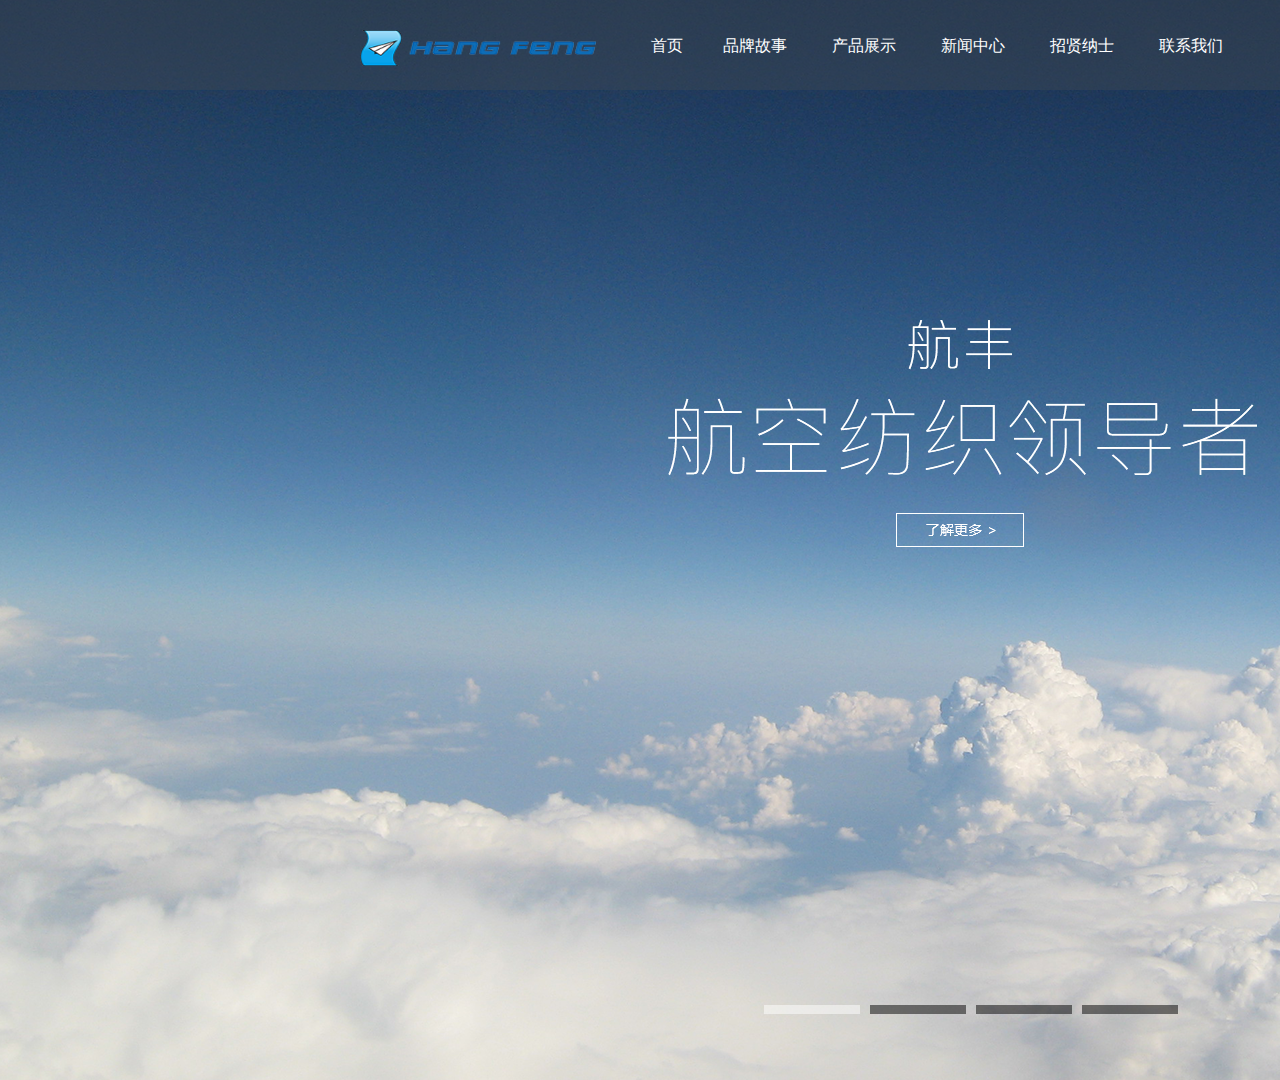
<file: index.html>
<!DOCTYPE html>
<html lang="en">
<head>
	<meta charset="UTF-8">
	<title>首页</title>
	<script src="jquery-1.11.3.js"></script> 
	<link rel="stylesheet" type="text/css" href="css/index.css">
</head>
<body>
	<div class="nav">
		<div class="navbox">
			<div class="navimg"><img src="img/logo.8b3d0f2.png"></div>
			<ul>
				<li><a href="index.html" style="margin-left:55px;margin-right: 40px;">首页</a></li>
				<li><a href="Brand.html">品牌故事</a></li>
				<li><a href="Product.html">产品展示</a></li>
				<li><a href="new.html">新闻中心</a></li>
				<li><a href="recruit.html">招贤纳士</a></li>
				<li><a href="Contact.html">联系我们</a></li>
			</ul>
			<div class="navce">中文 | Engish</div>
		</div>
	</div>

	<div class="bannrbox">
		<div class="bannrimg">
			<ul class="bannrul">
				<li><img src="img/bannr1.jpg"></li>
				<li><img src="img/bannr2.jpg"></li>
				<li><img src="img/bannr3.jpg"></li>
				<li><img src="img/bannr4.jpg"></li>
				<li><img src="img/bannr1.jpg"></li>
			</ul>
		</div>
		<div class="bannrbtn">
			<span></span>
			<span></span>
			<span></span>
			<span></span>
		</div>
	</div>

	<script>
		var btn = $(".bannrbtn>span");
		var wimg = $(".bannrul>li").width();
		
		$(btn[0]).addClass("current");
		btn.click(function(){
			
			$(this).addClass("current").siblings().removeClass("current");
			var num = $(this).index();
			$(".bannrul").animate({left:-num * wimg + "px"},500);
		});
		
		var t = setInterval(move,2000);
		function move(){
			var num;		
			btn.each(function(){ 
				if($(this).hasClass("current")){			
					num = $(this).index()+1;
					$(".bannrul").animate({left:-num * wimg + "px"},500);

					if(num == btn.length){ 
						$(".bannrul").animate({left:"0px"},0);
						num=0;
					}
				}
			});
			$(btn[num]).addClass("current").siblings().removeClass("current");
		}
		$(".bannrbox").mouseover(function(){
			clearInterval(t);
		})
		$(".bannrbox").mouseout(function(){
			t = setInterval(move,2000);
		})
		       
	</script>
</body>
</html>
</file>
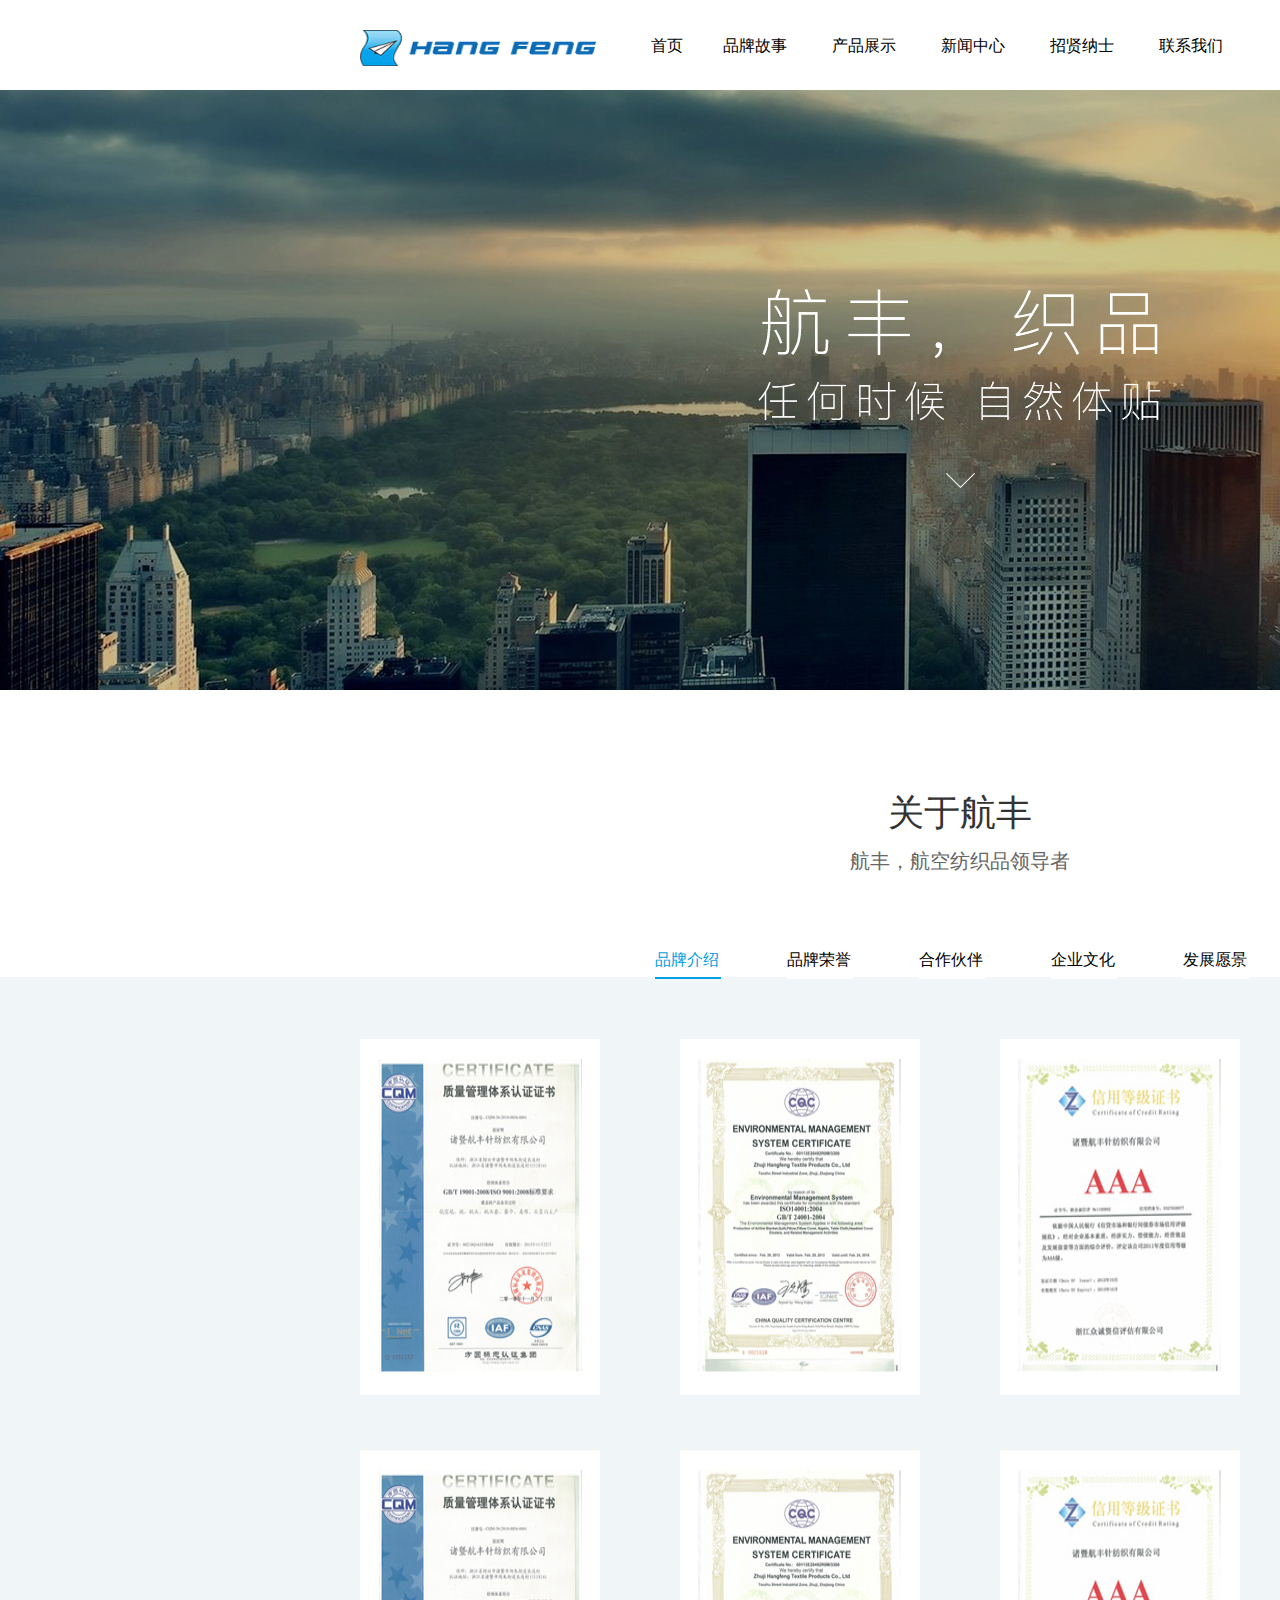
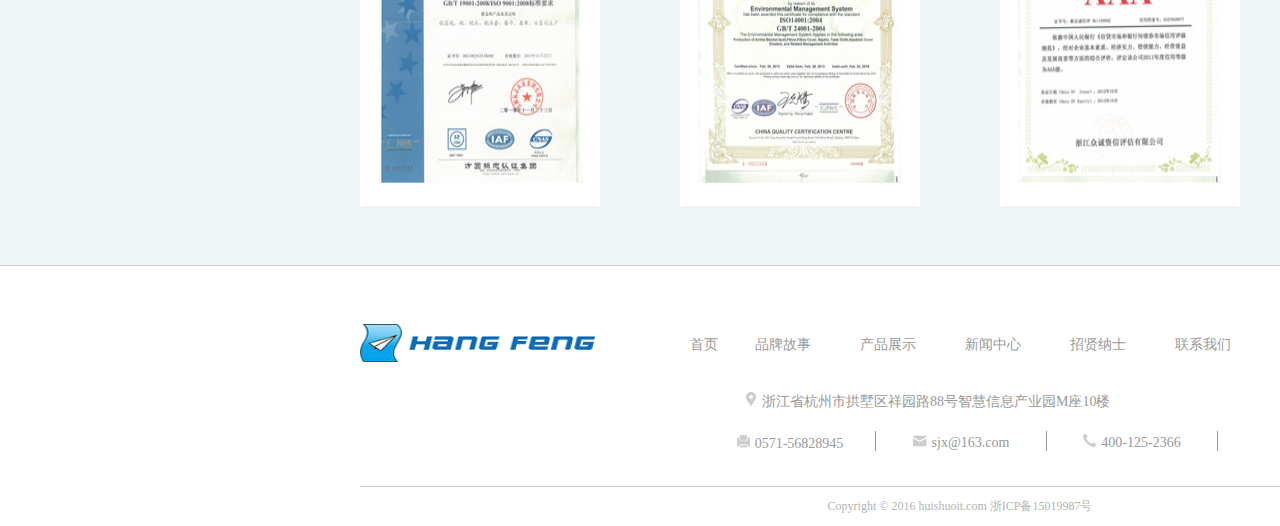
<file: Brand.html>
<!DOCTYPE html>
<html lang="en">
<head>
	<meta charset="UTF-8">
	<title>品牌故事</title>
	<script src="jquery-1.11.3.js"></script> 
	<link rel="stylesheet" type="text/css" href="css/Brand.css">
</head>
<body>
	<div class="nav">
		<div class="navbox">
			<div class="navimg"><img src="img/logo.8b3d0f2.png"></div>
			<ul>
				<li><a href="index.html" style="margin-left:55px;margin-right: 40px;">首页</a></li>
				<li><a href="Brand.html">品牌故事</a></li>
				<li><a href="Product.html">产品展示</a></li>
				<li><a href="new.html">新闻中心</a></li>
				<li><a href="recruit.html">招贤纳士</a></li>
				<li><a href="Contact.html">联系我们</a></li>
			</ul>
			<div class="navce">中文 | Engish</div>
		</div>
	</div>
	<div class="bannr"><img src="img/pp.jpg"></div>

	<div class="guanyu">
		<p class="p1">关于航丰</p>
		<p class="p2">航丰，航空纺织品领导者</p>
		<ul class="p3">
			<li>品牌介绍</li>
			<li>品牌荣誉</li>
			<li>合作伙伴</li>
			<li>企业文化</li>
			<li style="margin-right: 0;">发展愿景</li>
		</ul>
	</div>

	<div class="ppry">
		<div class="rybox"><img src="img/ppjs.jpg"></div>
		<div class="rybox"><img src="img/ppry.jpg"></div>
		<div class="rybox"><img src="img/404.jpg"></div>
		<div class="rybox"><img src="img/qywh.jpg"></div>
		<div class="rybox"><img src="img/fzjy.jpg"></div>
	</div>
	
	<div class="bottom">
		<div class="logo">
		<div class="weixin">
			<div class="erweima"><img src="img/erweima.jpg">
				<p>关注微信“公众号”</p>
			</div>
			<div class="tiaozi"></div>	
		</div>
		<img src="img/weixin.jpg" id="logo1">	
	</div>

		<div class="btmbox">
			<div class="btnimg"><img src="img/logo.8b3d0f2.png"></div>
			<ul>
				<li style="margin-right: 0px;">首页</li>
				<li>品牌故事</li>
				<li>产品展示</li>
				<li>新闻中心</li>
				<li>招贤纳士</li>
				<li>联系我们</li>
			</ul>
			<div class="dizhi"><img src="img/ditu.jpg" style="margin-right: 5px;">浙江省杭州市拱墅区祥园路88号智慧信息产业园M座10楼</div>
				 <div class="btmlx">
					<div ><img src="img/shafa.jpg">0571-56828945</div>
					<div><img src="img/xin.jpg">sjx@163.com</div>
					<div><img src="img/dianhua.jpg">400-125-2366</div>
				</div>
					</div>
					<div class="btm">Copyright © 2016 huishuoit.com 浙ICP备15019987号</div>
	</div>
	<script>
		var btn = $(".p3>li");
		var imgs = $(".rybox");

		$(btn[0]).addClass("btnys");
		$(imgs[0]).addClass("shide");
		btn.click(function(){
			$(this).addClass("btnys").siblings().removeClass("btnys");
			var num = $(this).index();
			$(imgs[num]).addClass("shide").siblings().removeClass("shide");
		});

	</script>
</body>
</html>
</file>
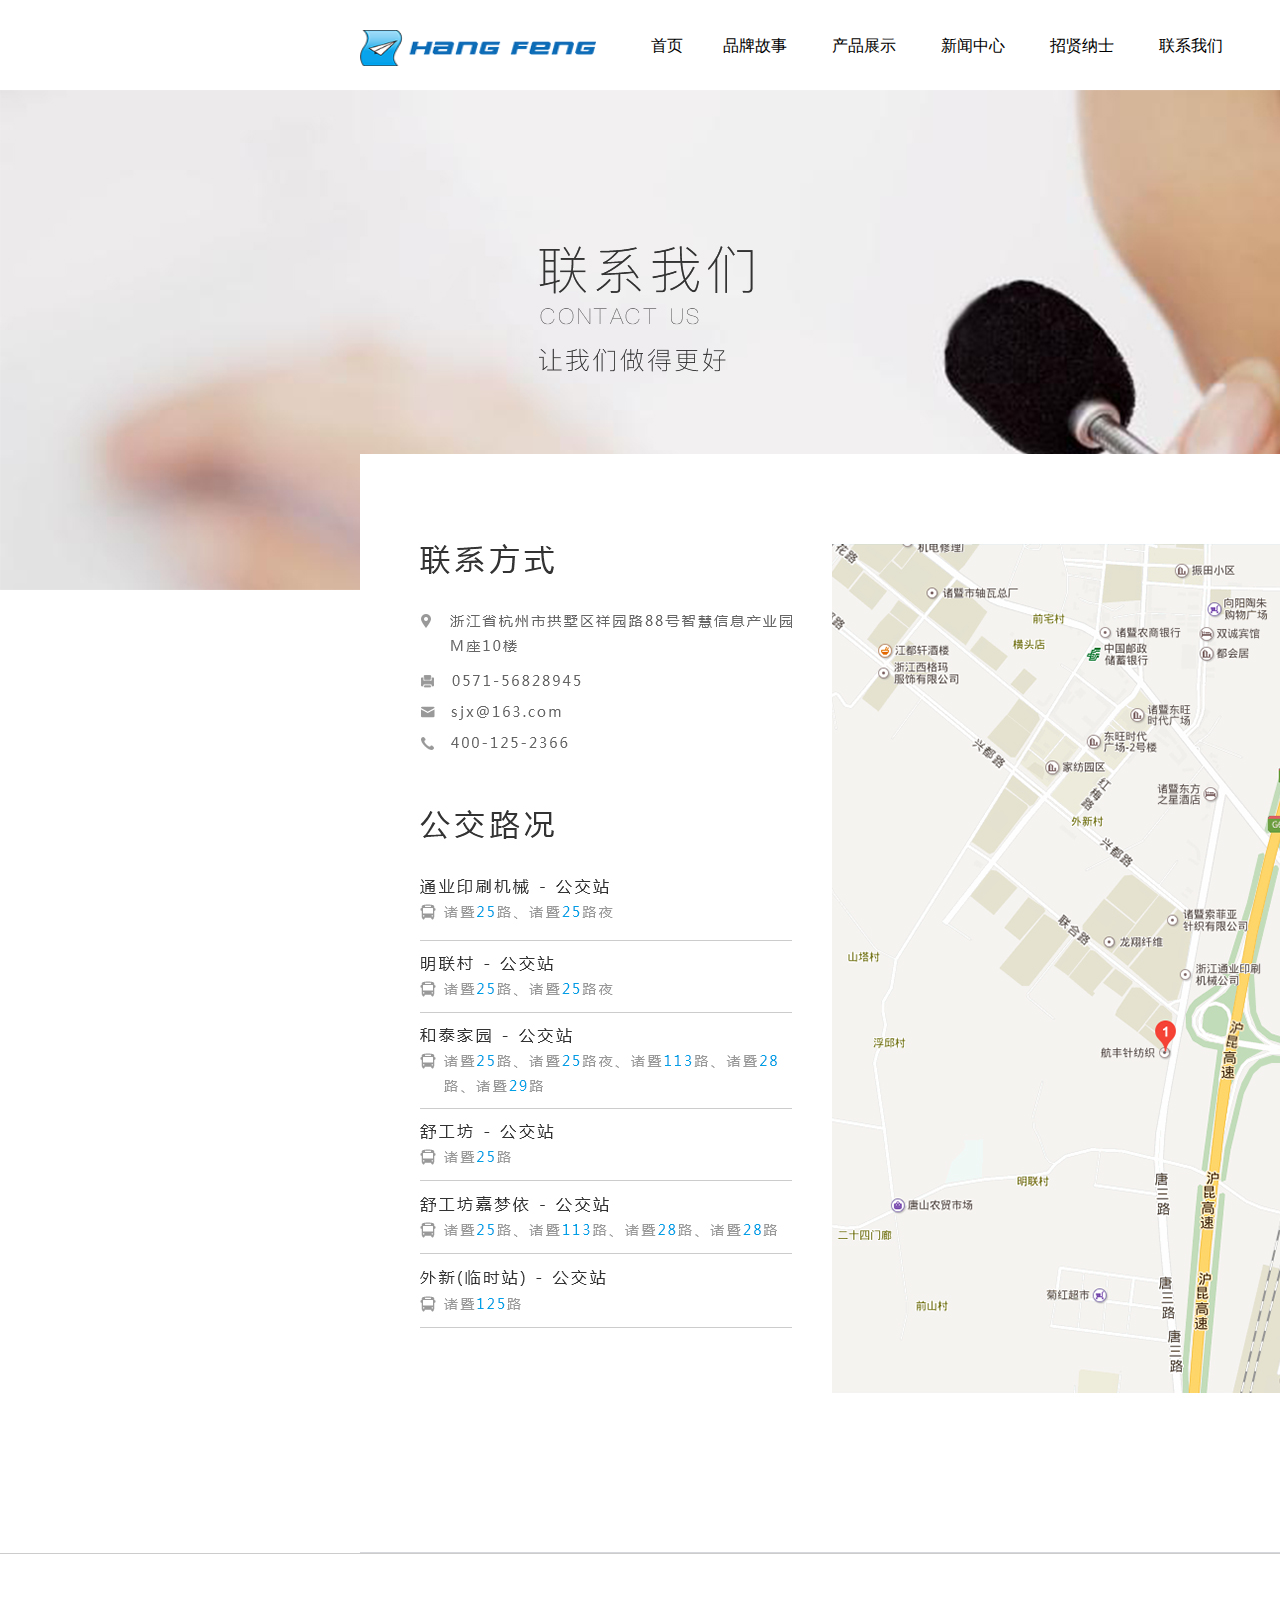
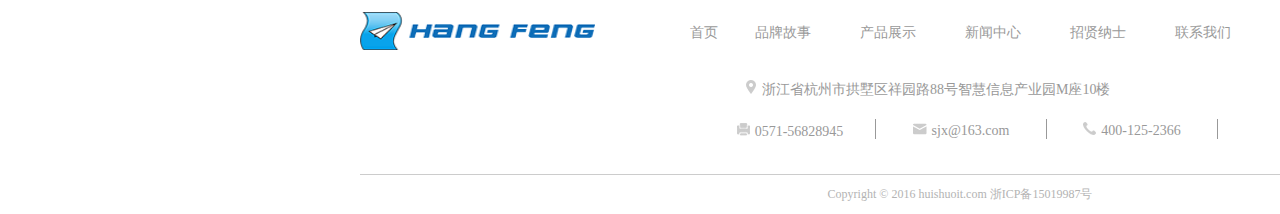
<file: Contact.html>
<!DOCTYPE html>
<html lang="en">
<head>
	<meta charset="UTF-8">
	<title>联系我们</title>
	<script src="jquery-1.11.3.js"></script> 
	<link rel="stylesheet" type="text/css" href="css/Contact.css">
</head>
<body>
	<div class="nav">
		<div class="navbox">
			<div class="navimg"><img src="img/logo.8b3d0f2.png"></div>
			<ul>
				<li><a href="index.html" style="margin-left:55px;margin-right: 40px;">首页</a></li>
				<li><a href="Brand.html">品牌故事</a></li>
				<li><a href="Product.html">产品展示</a></li>
				<li><a href="new.html">新闻中心</a></li>
				<li><a href="recruit.html">招贤纳士</a></li>
				<li><a href="Contact.html">联系我们</a></li>
			</ul>
			<div class="navce">中文 | Engish</div>
		</div>
	</div>
	<div class="bannr"><img src="img/bannr7.jpg"></div>
	<div class="ditu"><img src="img/lxwm.jpg"></div>

	<div class="bottom">	
		<div class="logo">
		<div class="weixin">
			<div class="erweima"><img src="img/erweima.jpg">
				<p>关注微信“公众号”</p>
			</div>
			<div class="tiaozi"></div>	
		</div>
		<img src="img/weixin.jpg" id="logo1">	
		</div>
		<div class="btmbox">
			<div class="btnimg"><img src="img/logo.8b3d0f2.png"></div>
			<ul>
				<li style="margin-right: 0px;">首页</li>
				<li>品牌故事</li>
				<li>产品展示</li>
				<li>新闻中心</li>
				<li>招贤纳士</li>
				<li>联系我们</li>
			</ul>
			<div class="dizhi"><img src="img/ditu.jpg" style="margin-right: 5px;">浙江省杭州市拱墅区祥园路88号智慧信息产业园M座10楼</div>
				 <div class="btmlx">
					<div ><img src="img/shafa.jpg">0571-56828945</div>
					<div><img src="img/xin.jpg">sjx@163.com</div>
					<div><img src="img/dianhua.jpg">400-125-2366</div>
				</div>
					</div>
					<div class="btm">Copyright © 2016 huishuoit.com 浙ICP备15019987号</div>
	</div>
</body>
</html>
</file>
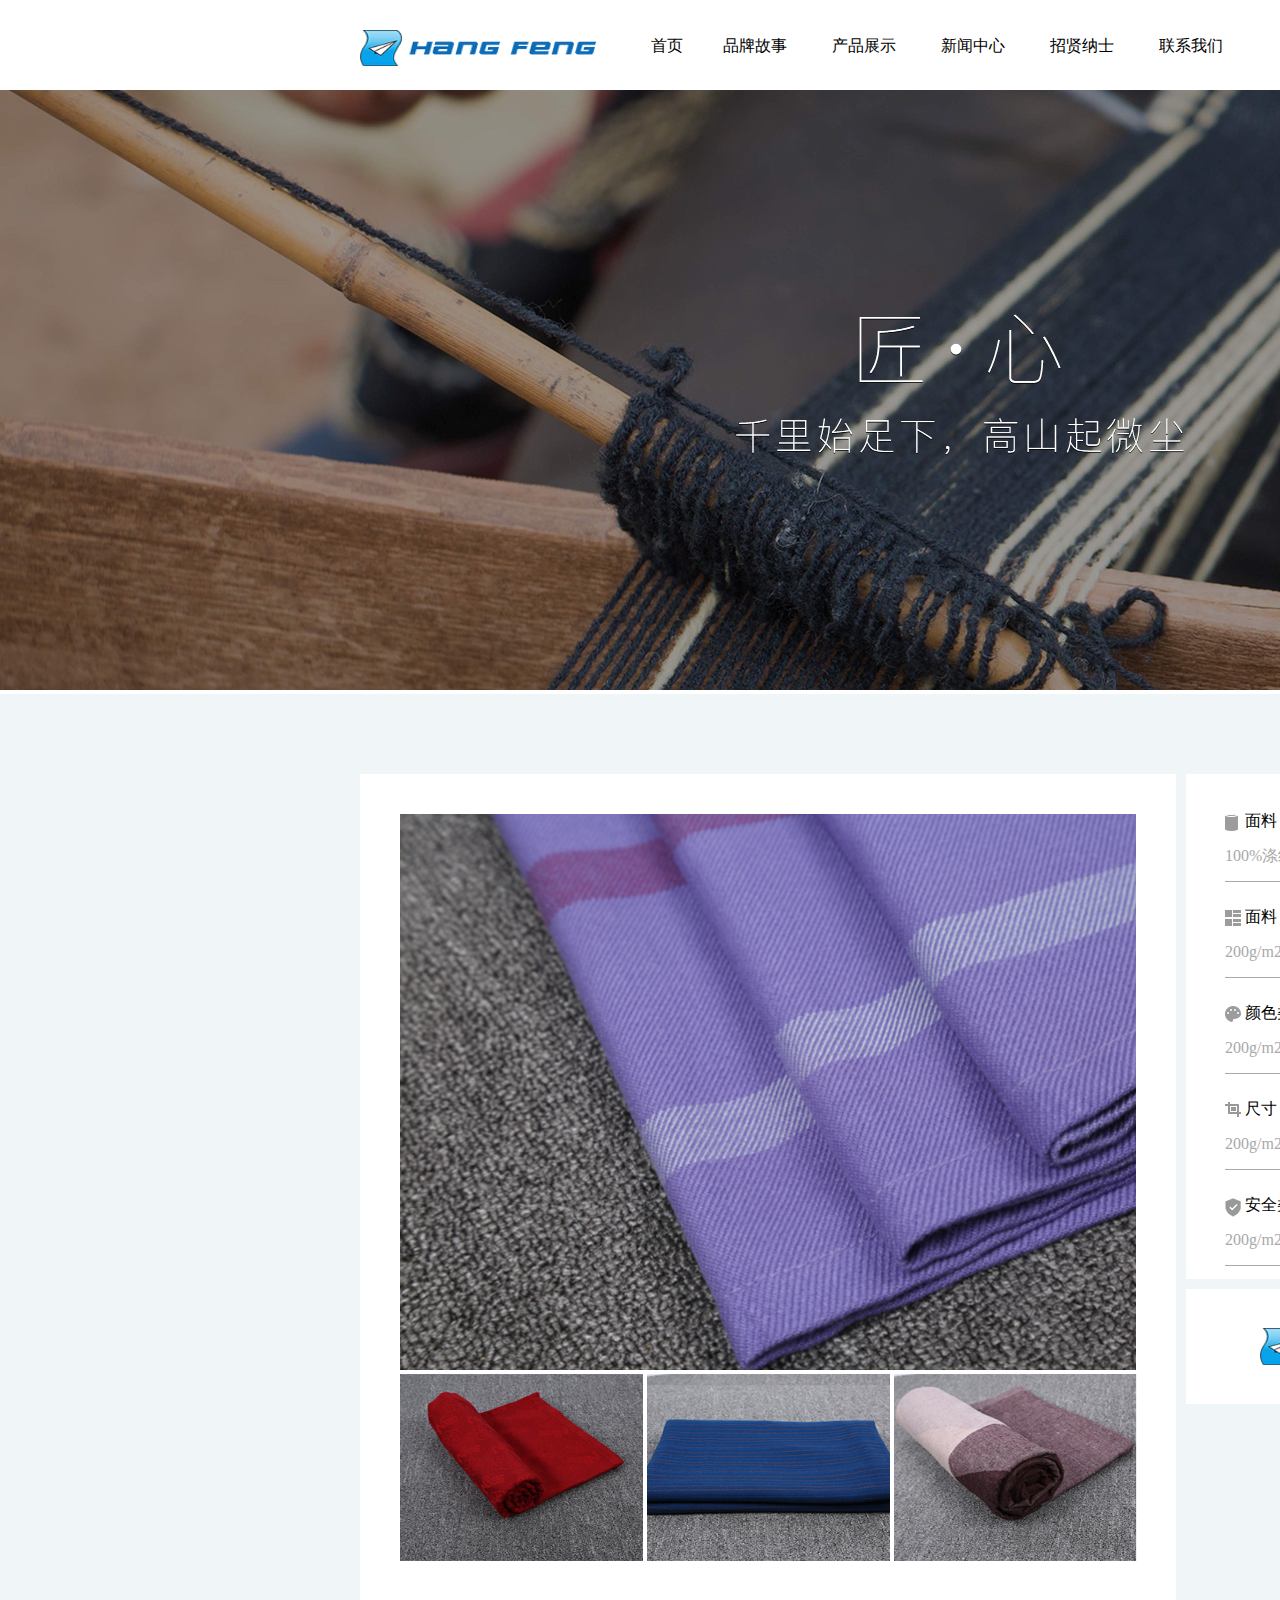
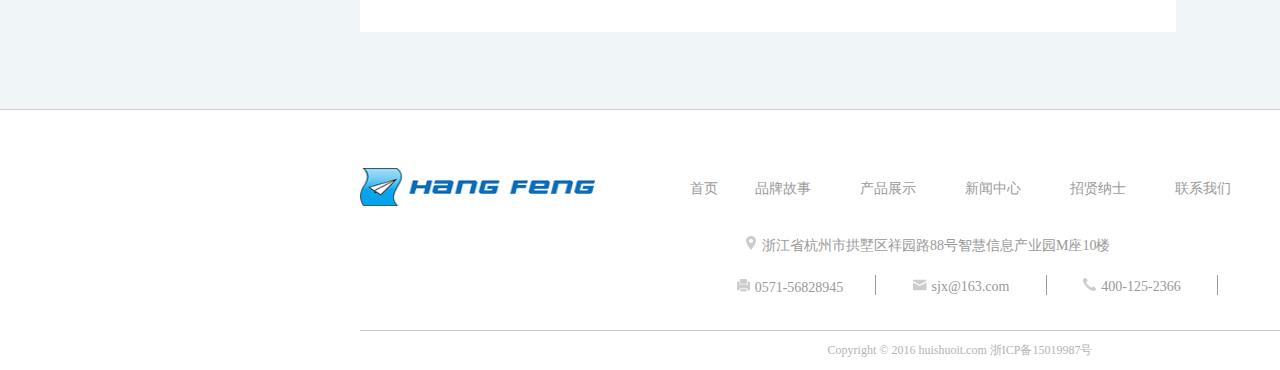
<file: details.html>
<!DOCTYPE html>
<html lang="en">
<head>
	<meta charset="UTF-8">
	<title>产品详情</title>
	<script src="jquery-1.11.3.js"></script> 
	<link rel="stylesheet" type="text/css" href="css/details.css">
</head>
<body>
	<div class="nav">
		<div class="navbox">
			<div class="navimg"><img src="img/logo.8b3d0f2.png"></div>
			<ul>
				<li><a href="index.html" style="margin-left:55px;margin-right: 40px;">首页</a></li>
				<li><a href="Brand.html">品牌故事</a></li>
				<li><a href="Product.html">产品展示</a></li>
				<li><a href="new.html">新闻中心</a></li>
				<li><a href="recruit.html">招贤纳士</a></li>
				<li><a href="Contact.html">联系我们</a></li>
			</ul>
			<div class="navce">中文 | Engish</div>
		</div>
	</div>
	<div class="bannr"><img src="img/cpxq.jpg"></div>
	<div class="bigbox">
		<div class="box">
			<div class="leftbox">
				<img src="img/cp5.jpg" style="width: 736px;height: 556px;margin-left: 40px;margin-top: 40px;">
				<img src="img/cp3.jpg" style="margin-left: 40px;">
				<img src="img/cp2.jpg">
				<img src="img/cp1.jpg">
			</div>
			<div class="rightbox">
				<div class="listbox" style="margin-top: 37px;">
					<div class="rbimg"><img src="img/xq1.jpg"></div><span style="margin-left: 20px;">面料</span>
					<p style="color:#a9a9a9;margin-top: 14px;">100%涤纶</p>
				</div>
				<div class="listbox">
					<div class="rbimg"><img src="img/xq2.jpg"></div><span style="margin-left: 20px;">面料</span>
					<p style="color:#a9a9a9;margin-top: 14px;">200g/m2, 梭织, 提花, 卷边车缝</p>
				</div>
				<div class="listbox">
					<div class="rbimg"><img src="img/xq3.jpg"></div><span style="margin-left: 20px;">颜色类别</span>
					<p style="color:#a9a9a9;margin-top: 14px;">200g/m2, 梭织, 提花, 卷边车缝</p>
				</div>
				<div class="listbox">
					<div class="rbimg"><img src="img/xq4.jpg"></div><span style="margin-left: 20px;">尺寸	</span>
					<p style="color:#a9a9a9;margin-top: 14px;">200g/m2, 梭织, 提花, 卷边车缝</p>
				</div>
				<div class="listbox">
					<div class="rbimg"><img src="img/xq5.jpg"></div><span style="margin-left: 20px;">安全类别</span>
					<p style="color:#a9a9a9;margin-top: 14px;">200g/m2, 梭织, 提花, 卷边车缝</p>
				</div>
			</div>
			<div class="sbox">
				<img src="img/logo.8b3d0f2.png" style=" width:236px;height: 37px;margin-top: 39px;margin-left:74px;">
			</div>
		</div>
	</div>
	
	<div class="bottom">
		<div class="logo">
		<div class="weixin">
			<div class="erweima"><img src="img/erweima.jpg">
				<p>关注微信“公众号”</p>
			</div>
			<div class="tiaozi"></div>	
		</div>
		<img src="img/weixin.jpg" id="logo1">	
	</div>
		<div class="btmbox">
			<div class="btnimg"><img src="img/logo.8b3d0f2.png"></div>
			<ul>
				<li style="margin-right: 0px;">首页</li>
				<li>品牌故事</li>
				<li>产品展示</li>
				<li>新闻中心</li>
				<li>招贤纳士</li>
				<li>联系我们</li>
			</ul>
		
			<div class="dizhi"><img src="img/ditu.jpg" style="margin-right: 5px;">浙江省杭州市拱墅区祥园路88号智慧信息产业园M座10楼</div>
				 <div class="btmlx">
					<div ><img src="img/shafa.jpg">0571-56828945</div>
					<div><img src="img/xin.jpg">sjx@163.com</div>
					<div><img src="img/dianhua.jpg">400-125-2366</div>
				</div>
					</div>
					<div class="btm">Copyright © 2016 huishuoit.com 浙ICP备15019987号</div>
	</div> 
</body>
</html>
</file>
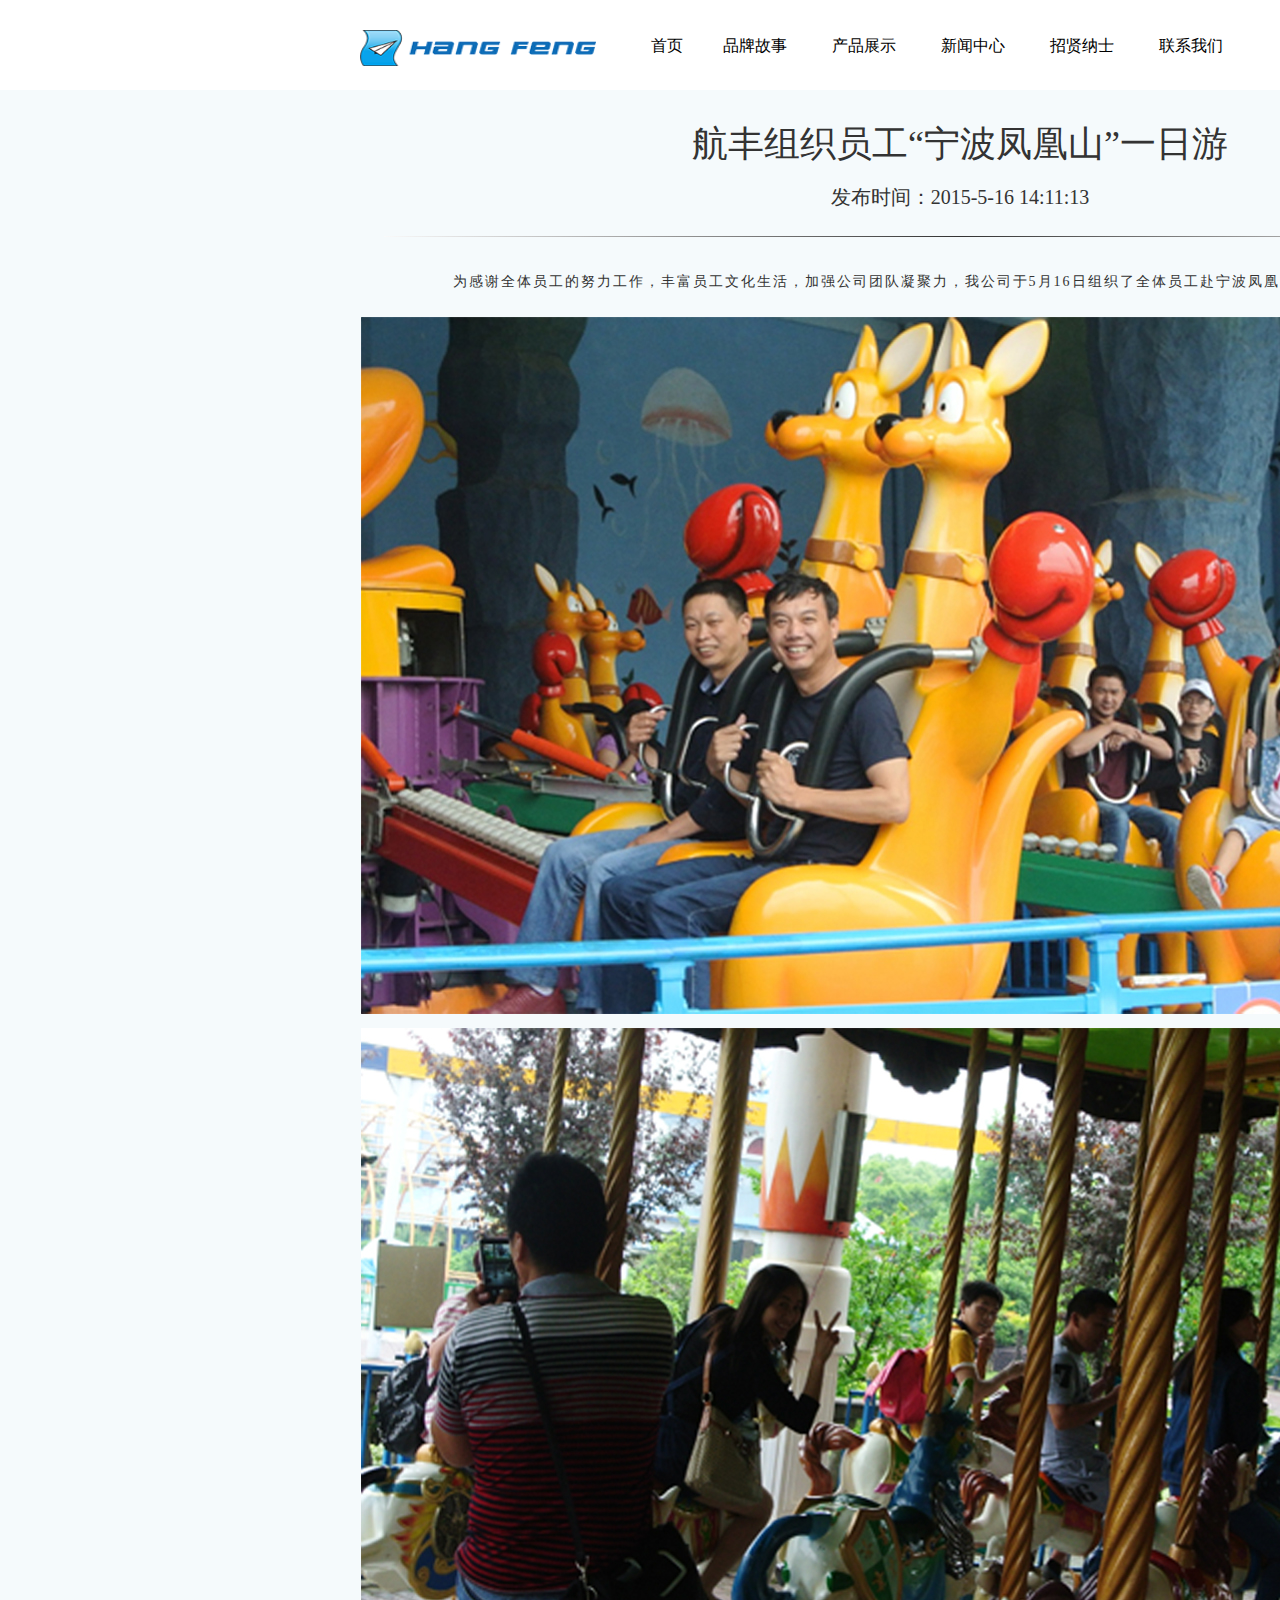
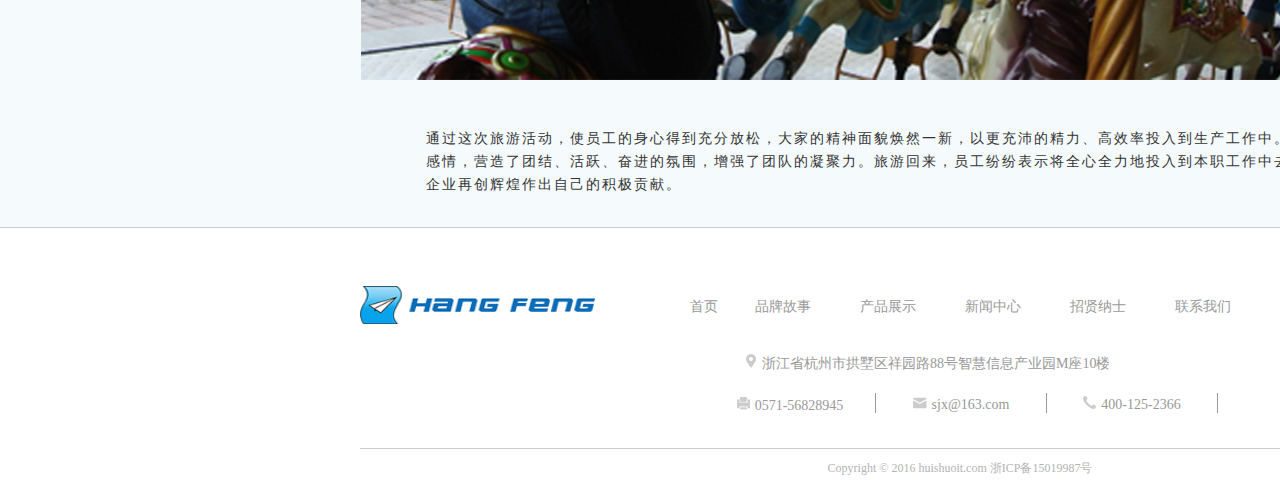
<file: Lantau.html>
<!DOCTYPE html>
<html lang="en">
<head>
	<meta charset="UTF-8">
	<title>杭州乐园一日游</title>
	<script src="jquery-1.11.3.js"></script> 
	<link rel="stylesheet" type="text/css" href="css/Lantau.css">
</head>
<body>
	<div class="nav">
		<div class="navbox">
			<div class="navimg"><img src="img/logo.8b3d0f2.png"></div>
			<ul>
				<li><a href="index.html" style="margin-left:55px;margin-right: 40px;">首页</a></li>
				<li><a href="Brand.html">品牌故事</a></li>
				<li><a href="Product.html">产品展示</a></li>
				<li><a href="new.html">新闻中心</a></li>
				<li><a href="recruit.html">招贤纳士</a></li>
				<li><a href="Contact.html">联系我们</a></li>
			</ul>
			<div class="navce">中文 | Engish</div>
		</div>
	</div>
	<div class="tbar">
		<div style="height: 30px;"></div>
		<p style="font-size: 36px;color:#333;">航丰组织员工“宁波凤凰山”一日游</p>
		<p style="font-size: 20px;color:#333;margin-top: 15px;">
		发布时间：2015-5-16 14:11:13</p>
		<div class="linear"></div>
		<div class="deta">为感谢全体员工的努力工作，丰富员工文化生活，加强公司团队凝聚力，我公司于5月16日组织了全体员工赴宁波凤凰山一日游的活动。</div>
	</div>
	<div class="subject">
		<div class="content">
			<div class="img1"><img src="img/fhs1.jpg"></div>
			<div class="img1" style="height: 652px;margin-bottom: 47px;"><img src="img/fhs2.jpg"></div>
			<div class="des">通过这次旅游活动，使员工的身心得到充分放松，大家的精神面貌焕然一新，以更充沛的精力、高效率投入到生产工作中。并且拉近了公司员工之间的感情，营造了团结、活跃、奋进的氛围，增强了团队的凝聚力。旅游回来，员工纷纷表示将全心全力地投入到本职工作中去，用实际行动回报企业，为企业再创辉煌作出自己的积极贡献。</div>
		</div>
	</div>
	<div class="bottom">
		<div class="logo">
		<div class="weixin">
			<div class="erweima"><img src="img/erweima.jpg">
				<p>关注微信“公众号”</p>
			</div>
			<div class="tiaozi"></div>	
		</div>
		<img src="img/weixin.jpg" id="logo1">	
		</div>
		<div class="btmbox">
			<div class="btnimg"><img src="img/logo.8b3d0f2.png"></div>
			<ul>
				<li style="margin-right: 0px;">首页</li>
				<li>品牌故事</li>
				<li>产品展示</li>
				<li>新闻中心</li>
				<li>招贤纳士</li>
				<li>联系我们</li>
			</ul>
			<div class="dizhi"><img src="img/ditu.jpg" style="margin-right: 5px;">浙江省杭州市拱墅区祥园路88号智慧信息产业园M座10楼</div>
				 <div class="btmlx">
					<div ><img src="img/shafa.jpg">0571-56828945</div>
					<div><img src="img/xin.jpg">sjx@163.com</div>
					<div><img src="img/dianhua.jpg">400-125-2366</div>
				</div>
					</div>
					<div class="btm">Copyright © 2016 huishuoit.com 浙ICP备15019987号</div>
	</div>
</body>
</html>
</file>
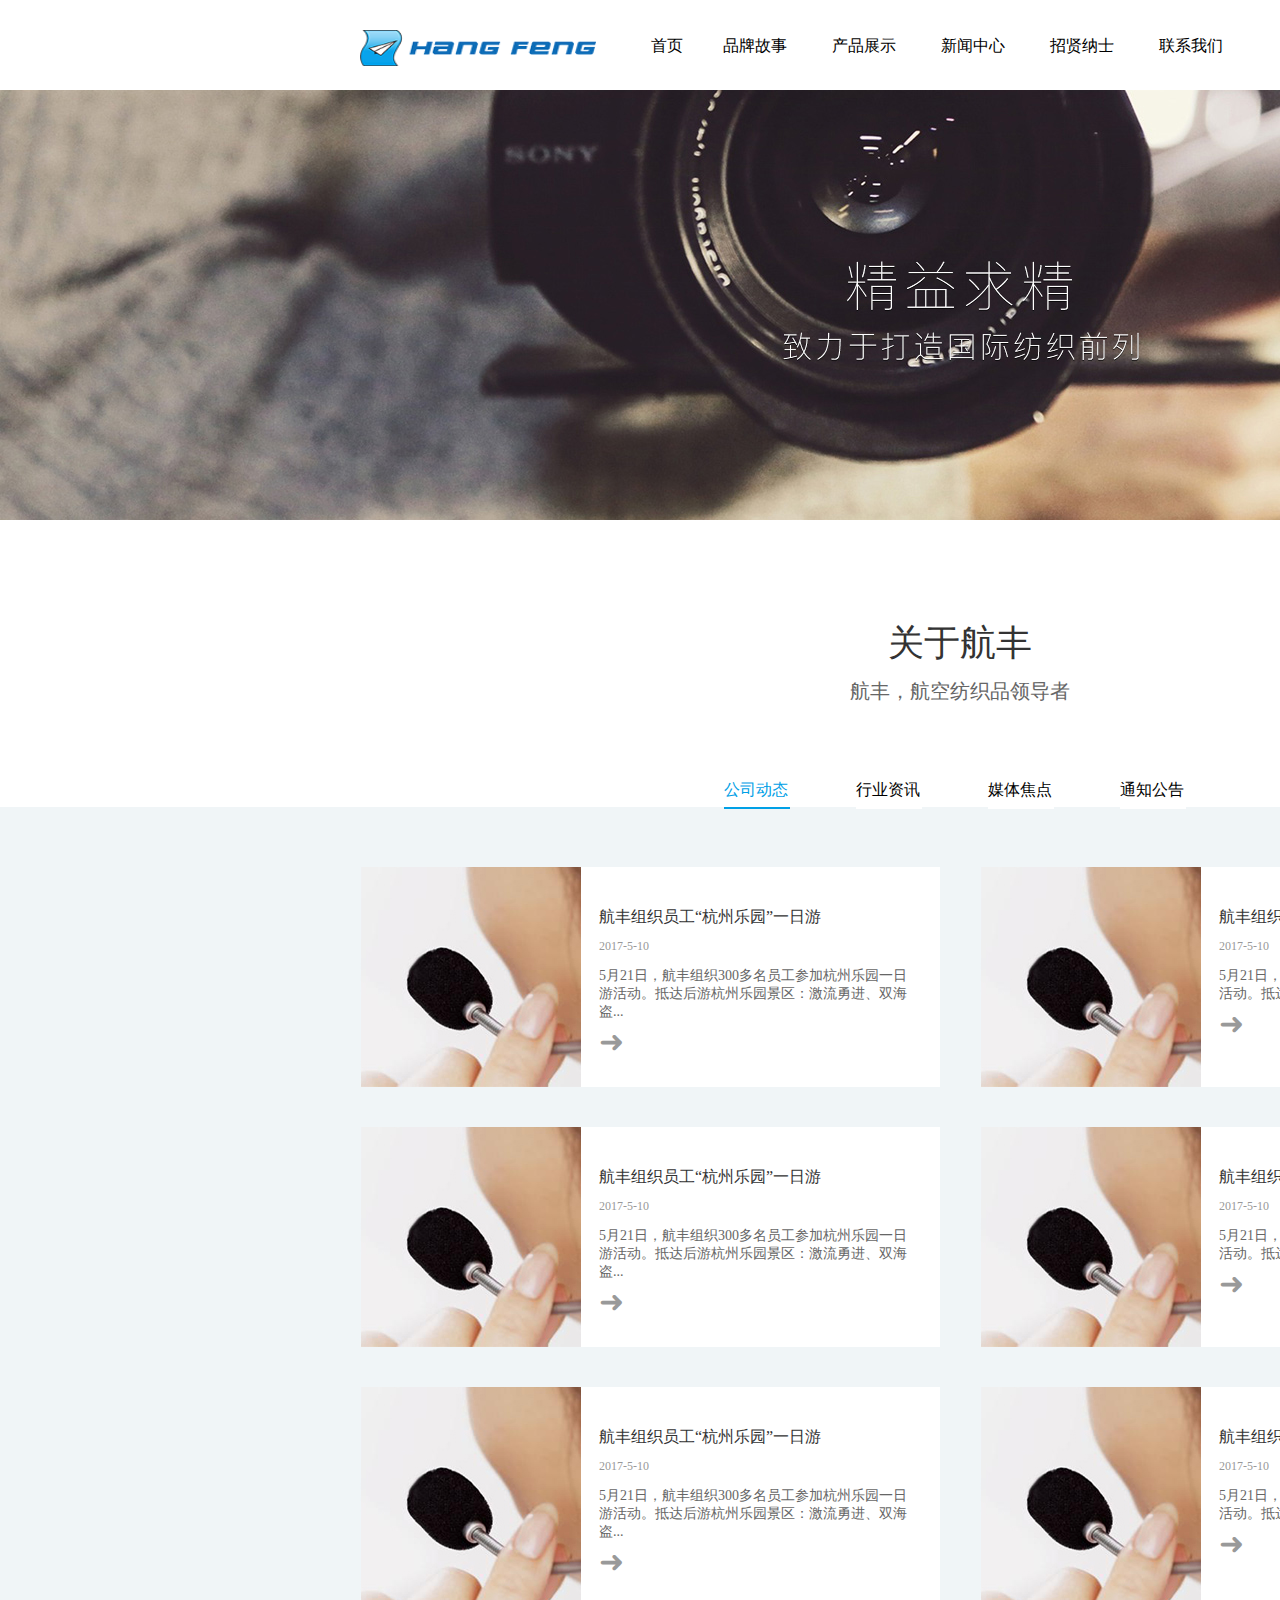
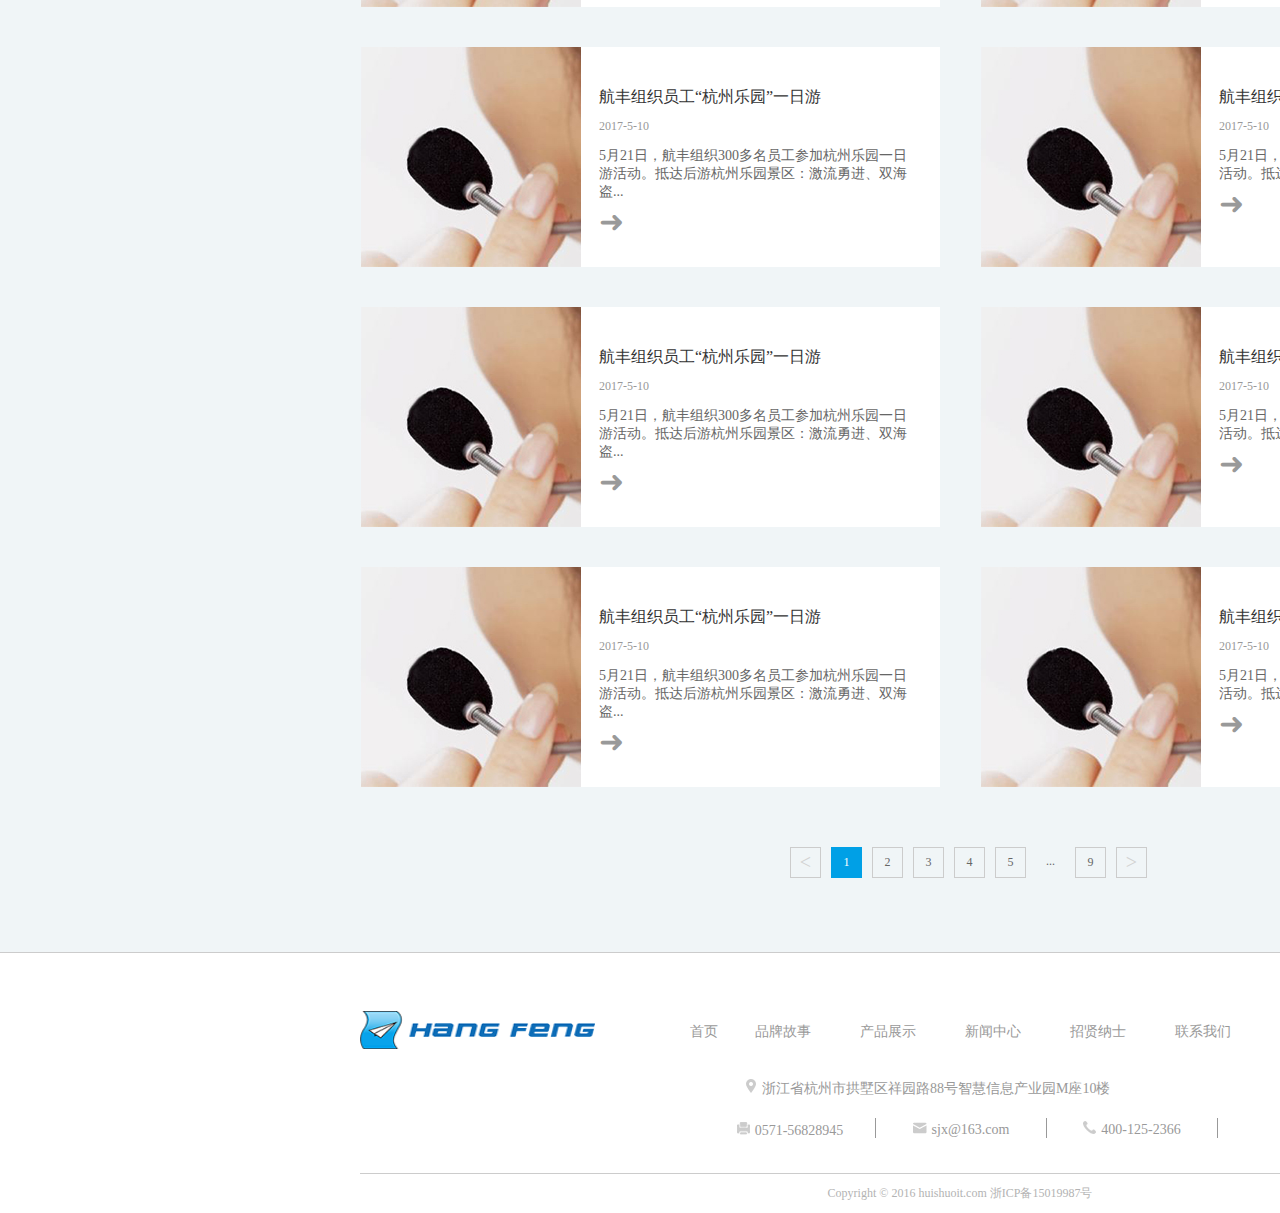
<file: new.html>
<!DOCTYPE html>
<html lang="en">
<head>
	<meta charset="UTF-8">
	<title>新闻中心</title>
	<script src="jquery-1.11.3.js"></script> 
	<link rel="stylesheet" type="text/css" href="css/new.css">
</head>
<body>
	<div class="nav">
		<div class="navbox">
			<div class="navimg"><img src="img/logo.8b3d0f2.png"></div>
			<ul>
				<li><a href="index.html" style="margin-left:55px;margin-right: 40px;">首页</a></li>
				<li><a href="Brand.html">品牌故事</a></li>
				<li><a href="Product.html">产品展示</a></li>
				<li><a href="new.html">新闻中心</a></li>
				<li><a href="recruit.html">招贤纳士</a></li>
				<li><a href="Contact.html">联系我们</a></li>
			</ul>
			<div class="navce">中文 | Engish</div>
		</div>
	</div>
	<div class="bannr"><img src="img/bannr5.jpg"></div>

	<div class="guanyu" style="margin-bottom: 8px;">
		<p class="p1">关于航丰</p>
		<p class="p2">航丰，航空纺织品领导者</p>
		<ul class="p3">
			<li>公司动态</li>
			<li>行业资讯</li>
			<li>媒体焦点</li>
			<li style="margin-right: 0;">通知公告</li>
		</ul>
	</div>	

	<div class="list">
		<div style="height: 60px;background: #f0f5f7;"></div>
		<div class="listbox">	
			<div class="sbox" style="margin-right: 40px;">
				<img src="img/new1.jpg">
				<div class="pbox">
					<p class="p_1">航丰组织员工“杭州乐园”一日游</p>
					<p class="p_2">2017-5-10</p>
					<p class="p_3">5月21日，航丰组织300多名员工参加杭州乐园一日游活动。抵达后游杭州乐园景区：激流勇进、双海盗...</p>
					<a href="Park.html" class="p_4">&#10140;</a>
				</div>
			</div>
			<div class="sbox">
				<img src="img/new1.jpg">
				<div class="pbox">
					<p class="p_1">航丰组织员工“凤凰山”一日游</p>
					<p class="p_2">2017-5-10</p>
					<p class="p_3">5月21日，航丰组织300多名员工参加凤凰山一日游活动。抵达后游凤凰山景区：激流勇进、双海盗...</p>
					<a href="Lantau.html" class="p_4">&#10140;</a>
				</div>
			</div>
		</div>
		<div class="listbox" style="margin-top: 40px;">	
			<div class="sbox" style="margin-right: 40px;">
				<img src="img/new1.jpg">
				<div class="pbox">
					<p class="p_1">航丰组织员工“杭州乐园”一日游</p>
					<p class="p_2">2017-5-10</p>
					<p class="p_3">5月21日，航丰组织300多名员工参加杭州乐园一日游活动。抵达后游杭州乐园景区：激流勇进、双海盗...</p>
					<a href="Park.html" class="p_4">&#10140;</a>
				</div>
			</div>
			<div class="sbox">
				<img src="img/new1.jpg">
				<div class="pbox">
					<p class="p_1">航丰组织员工“凤凰山”一日游</p>
					<p class="p_2">2017-5-10</p>
					<p class="p_3">5月21日，航丰组织300多名员工参加凤凰山一日游活动。抵达后游凤凰山景区：激流勇进、双海盗...</p>
					<a href="Lantau.html" class="p_4">&#10140;</a>
				</div>
			</div>
		</div>
		<div class="listbox" style="margin-top: 40px;">	
			<div class="sbox" style="margin-right: 40px;">
				<img src="img/new1.jpg">
				<div class="pbox">
					<p class="p_1">航丰组织员工“杭州乐园”一日游</p>
					<p class="p_2">2017-5-10</p>
					<p class="p_3">5月21日，航丰组织300多名员工参加杭州乐园一日游活动。抵达后游杭州乐园景区：激流勇进、双海盗...</p>
					<a href="Park.html" class="p_4">&#10140;</a>
				</div>
			</div>
			<div class="sbox">
				<img src="img/new1.jpg">
				<div class="pbox">
					<p class="p_1">航丰组织员工“凤凰山”一日游</p>
					<p class="p_2">2017-5-10</p>
					<p class="p_3">5月21日，航丰组织300多名员工参加凤凰山一日游活动。抵达后游凤凰山景区：激流勇进、双海盗...</p>
					<a href="Lantau.html" class="p_4">&#10140;</a>
				</div>
			</div>
		</div>
		<div class="listbox" style="margin-top: 40px;">	
			<div class="sbox" style="margin-right: 40px;">
				<img src="img/new1.jpg">
				<div class="pbox">
					<p class="p_1">航丰组织员工“杭州乐园”一日游</p>
					<p class="p_2">2017-5-10</p>
					<p class="p_3">5月21日，航丰组织300多名员工参加杭州乐园一日游活动。抵达后游杭州乐园景区：激流勇进、双海盗...</p>
					<a href="Park.html" class="p_4">&#10140;</a>
				</div>
			</div>
			<div class="sbox">
				<img src="img/new1.jpg">
				<div class="pbox">
					<p class="p_1">航丰组织员工“凤凰山”一日游</p>
					<p class="p_2">2017-5-10</p>
					<p class="p_3">5月21日，航丰组织300多名员工参加凤凰山一日游活动。抵达后游凤凰山景区：激流勇进、双海盗...</p>
					<a href="Lantau.html" class="p_4">&#10140;</a>
				</div>
			</div>
		</div>
		<div class="listbox" style="margin-top: 40px;">	
			<div class="sbox" style="margin-right: 40px;">
				<img src="img/new1.jpg">
				<div class="pbox">
					<p class="p_1">航丰组织员工“杭州乐园”一日游</p>
					<p class="p_2">2017-5-10</p>
					<p class="p_3">5月21日，航丰组织300多名员工参加杭州乐园一日游活动。抵达后游杭州乐园景区：激流勇进、双海盗...</p>
					<a href="Park.html" class="p_4">&#10140;</a>
				</div>
			</div>
			<div class="sbox">
				<img src="img/new1.jpg">
				<div class="pbox">
					<p class="p_1">航丰组织员工“凤凰山”一日游</p>
					<p class="p_2">2017-5-10</p>
					<p class="p_3">5月21日，航丰组织300多名员工参加凤凰山一日游活动。抵达后游凤凰山景区：激流勇进、双海盗...</p>
					<a href="Lantau.html" class="p_4">&#10140;</a>
				</div>
			</div>
		</div>
		<div class="listbox" style="margin-top: 40px;">	
			<div class="sbox" style="margin-right: 40px;">
				<img src="img/new1.jpg">
				<div class="pbox">
					<p class="p_1">航丰组织员工“杭州乐园”一日游</p>
					<p class="p_2">2017-5-10</p>
					<p class="p_3">5月21日，航丰组织300多名员工参加杭州乐园一日游活动。抵达后游杭州乐园景区：激流勇进、双海盗...</p>
					<a href="Park.html" class="p_4">&#10140;</a>
				</div>
			</div>
			<div class="sbox">
				<img src="img/new1.jpg">
				<div class="pbox">
					<p class="p_1">航丰组织员工“凤凰山”一日游</p>
					<p class="p_2">2017-5-10</p>
					<p class="p_3">5月21日，航丰组织300多名员工参加凤凰山一日游活动。抵达后游凤凰山景区：激流勇进、双海盗...</p>
					<a href="Lantau.html" class="p_4">&#10140;</a>
				</div>
			</div>
		</div>

		<div class="btn" onclick="javascript:location.href='品牌故事.html' ">
		<div style="margin-left:430px;color:#d2d2d2;font-size: 20px;"><</div>
		<div style="color:#fff;background:#00a0e6;border: 1px solid #00a0e6;">1</div>
		<div>2</div>
		<div>3</div>
		<div>4</div>
		<div>5</div>
		<div style="border:none;">...</div>
		<div>9</div>
		<div style="color:#d2d2d2;font-size: 20px;">></div>
		</div>
	</div>

	<div class="bottom">	
		<div class="logo">
		<div class="weixin">
			<div class="erweima"><img src="img/erweima.jpg">
				<p>关注微信“公众号”</p>
			</div>
			<div class="tiaozi"></div>	
		</div>
		<img src="img/weixin.jpg" id="logo1">	
		</div>
		<div class="btmbox">
			<div class="btnimg"><img src="img/logo.8b3d0f2.png"></div>
			<ul>
				<li style="margin-right: 0px;">首页</li>
				<li>品牌故事</li>
				<li>产品展示</li>
				<li>新闻中心</li>
				<li>招贤纳士</li>
				<li>联系我们</li>
			</ul>
			<div class="dizhi"><img src="img/ditu.jpg" style="margin-right: 5px;">浙江省杭州市拱墅区祥园路88号智慧信息产业园M座10楼</div>
				 <div class="btmlx">
					<div ><img src="img/shafa.jpg">0571-56828945</div>
					<div><img src="img/xin.jpg">sjx@163.com</div>
					<div><img src="img/dianhua.jpg">400-125-2366</div>
				</div>
					</div>
					<div class="btm">Copyright © 2016 huishuoit.com 浙ICP备15019987号</div>
	</div>

	<script>
		var btn = $(".p3>li");
		$(btn[0]).addClass("btnys");
		btn.click(function(){
			$(this).addClass("btnys").siblings().removeClass("btnys");
		});
	</script>
</body>
</html>
</file>
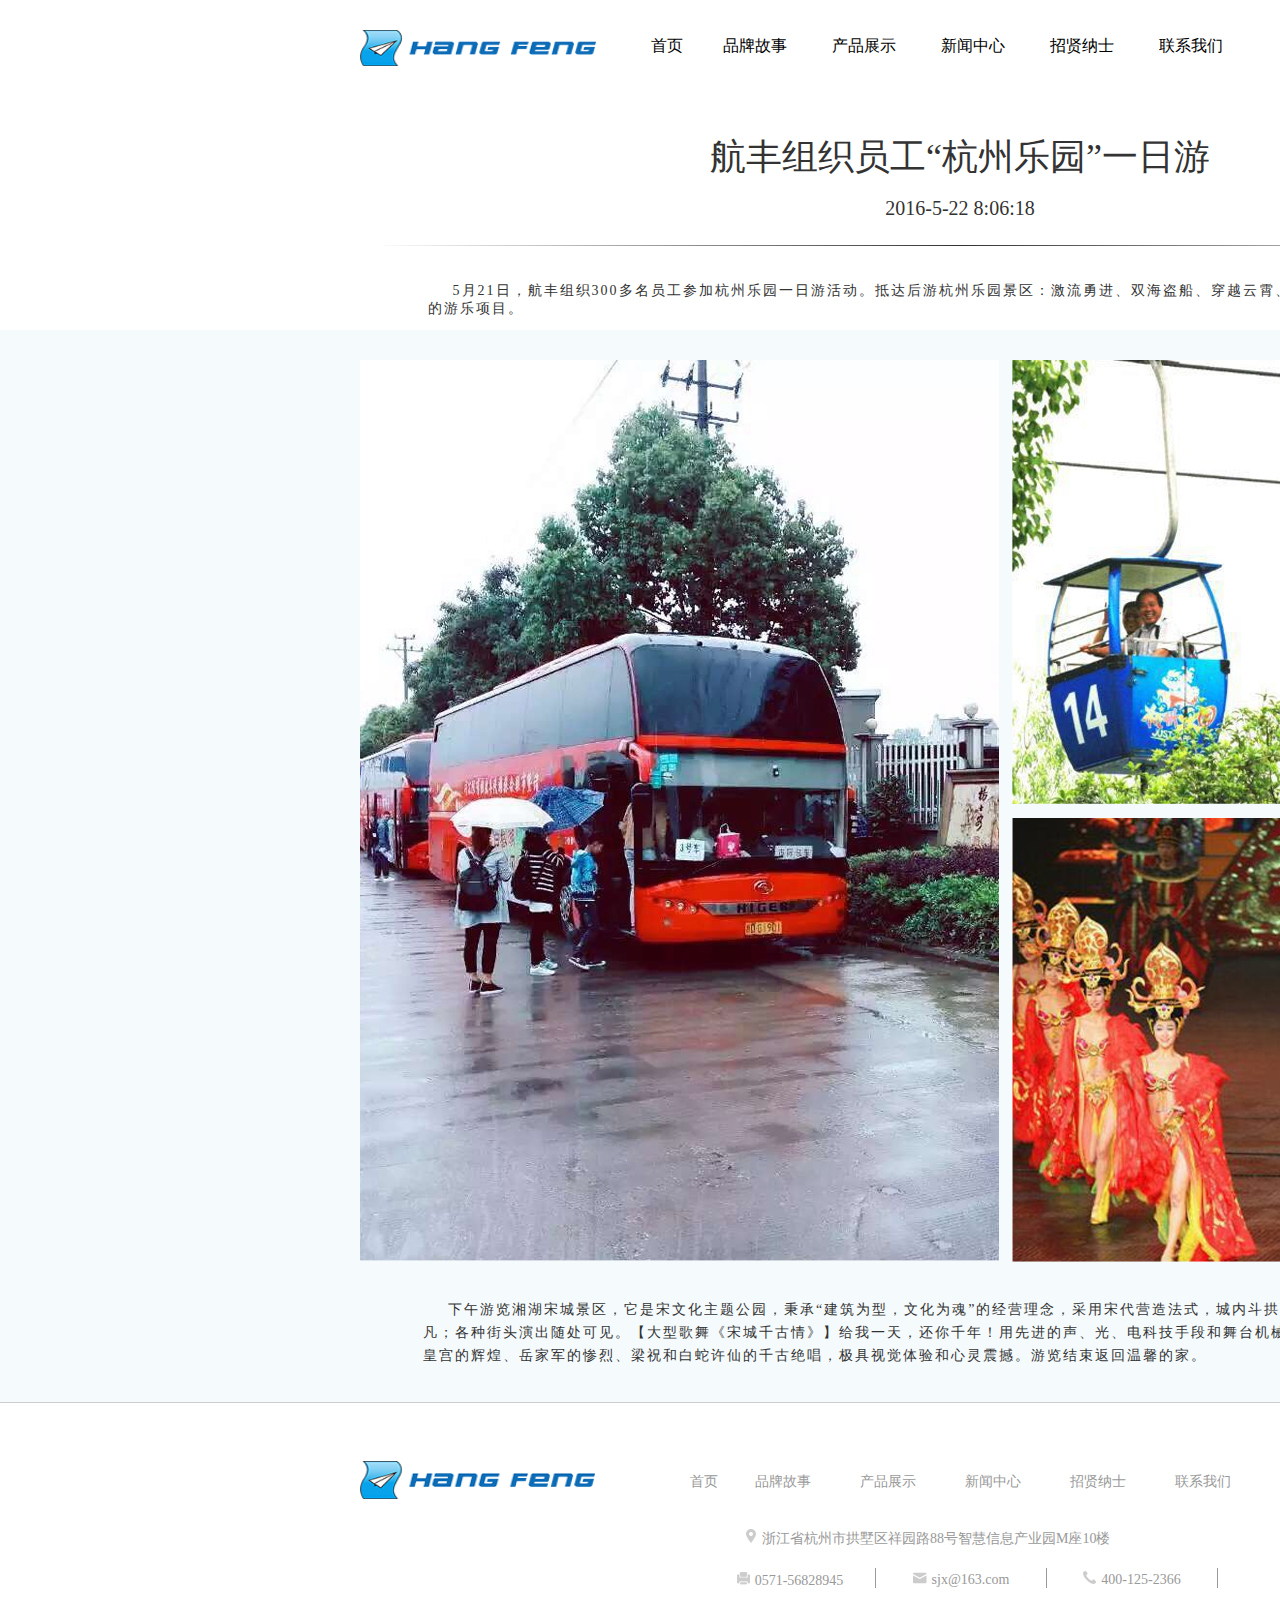
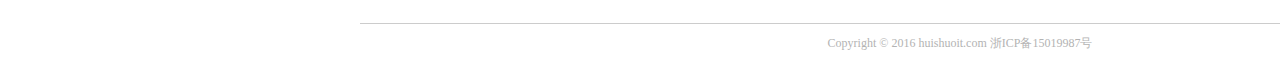
<file: Park.html>
<!DOCTYPE html>
<html lang="en">
<head>
	<meta charset="UTF-8">
	<title>杭州乐园一日游</title>
	<script src="jquery-1.11.3.js"></script> 
	<link rel="stylesheet" type="text/css" href="css/Park.css">
</head>
<body>
	<div class="nav">
		<div class="navbox">
			<div class="navimg"><img src="img/logo.8b3d0f2.png"></div>
			<ul>
				<li><a href="index.html" style="margin-left:55px;margin-right: 40px;">首页</a></li>
				<li><a href="Brand.html">品牌故事</a></li>
				<li><a href="Product.html">产品展示</a></li>
				<li><a href="new.html">新闻中心</a></li>
				<li><a href="recruit.html">招贤纳士</a></li>
				<li><a href="Contact.html">联系我们</a></li>
			</ul>
			<div class="navce">中文 | Engish</div>
		</div>
	</div>
	<div class="tbar">
		<p style="font-size: 36px;color:#333;margin-top: 43px;">航丰组织员工“杭州乐园”一日游</p>
		<p style="font-size: 20px;color:#333;margin-top: 15px;">
		2016-5-22 8:06:18</p>
		<div class="linear"></div>
		<div class="deta">5月21日，航丰组织300多名员工参加杭州乐园一日游活动。抵达后游杭州乐园景区：激流勇进、双海盗船、穿越云霄、幽灵鬼船、缆车等惊险刺激的游乐项目。</div>
	</div>
	<div class="subject">
		<div class="content">
			<div class="img1"><img src="img/leyuan1.jpg"></div>
			<div class="img2" style="margin-top: 30px;"><img src="img/leyuan2.jpg"></div>
			<div class="img3" style="margin-top:13px;"><img src="img/leyuan3.jpg"></div>
			<div class="des">下午游览湘湖宋城景区，它是宋文化主题公园，秉承“建筑为型，文化为魂”的经营理念，采用宋代营造法式，城内斗拱飞檐，车水马龙，热闹非凡；各种街头演出随处可见。【大型歌舞《宋城千古情》】给我一天，还你千年！用先进的声、光、电科技手段和舞台机械演绎了良渚古人的艰辛、宋皇宫的辉煌、岳家军的惨烈、梁祝和白蛇许仙的千古绝唱，极具视觉体验和心灵震撼。游览结束返回温馨的家。</div>
		</div>
	</div>
	<div class="bottom">

	<div class="logo">
		<div class="weixin">
			<div class="erweima"><img src="img/erweima.jpg">
				<p>关注微信“公众号”</p>
			</div>
			<div class="tiaozi"></div>	
		</div>
		<img src="img/weixin.jpg" id="logo1">	
	</div>

		<div class="btmbox">
			<div class="btnimg"><img src="img/logo.8b3d0f2.png"></div>
			<ul>
				<li style="margin-right: 0px;">首页</li>
				<li>品牌故事</li>
				<li>产品展示</li>
				<li>新闻中心</li>
				<li>招贤纳士</li>
				<li>联系我们</li>
			</ul>
			<div class="dizhi"><img src="img/ditu.jpg" style="margin-right: 5px;">浙江省杭州市拱墅区祥园路88号智慧信息产业园M座10楼</div>
				 <div class="btmlx">
					<div ><img src="img/shafa.jpg">0571-56828945</div>
					<div><img src="img/xin.jpg">sjx@163.com</div>
					<div><img src="img/dianhua.jpg">400-125-2366</div>
				</div>
					</div>
					<div class="btm">Copyright © 2016 huishuoit.com 浙ICP备15019987号</div>
	</div>
</body>
</html>
</file>
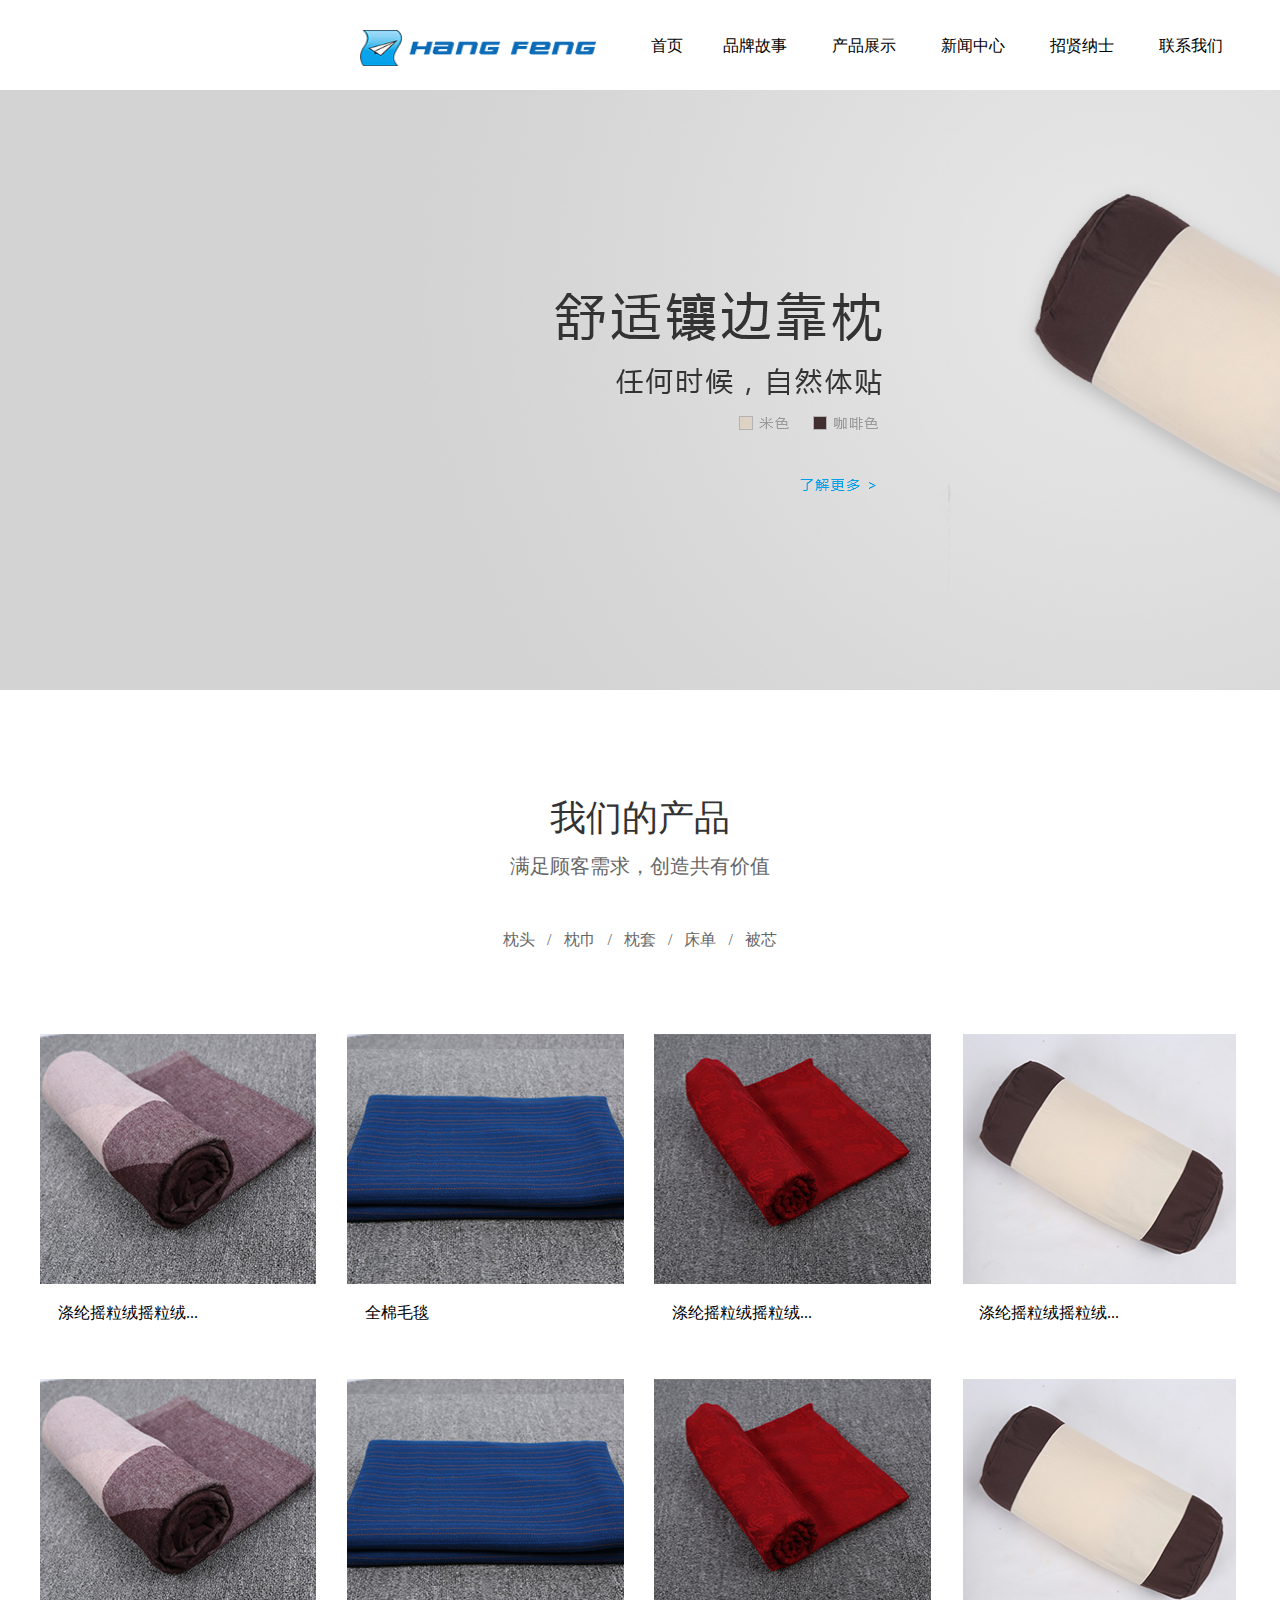
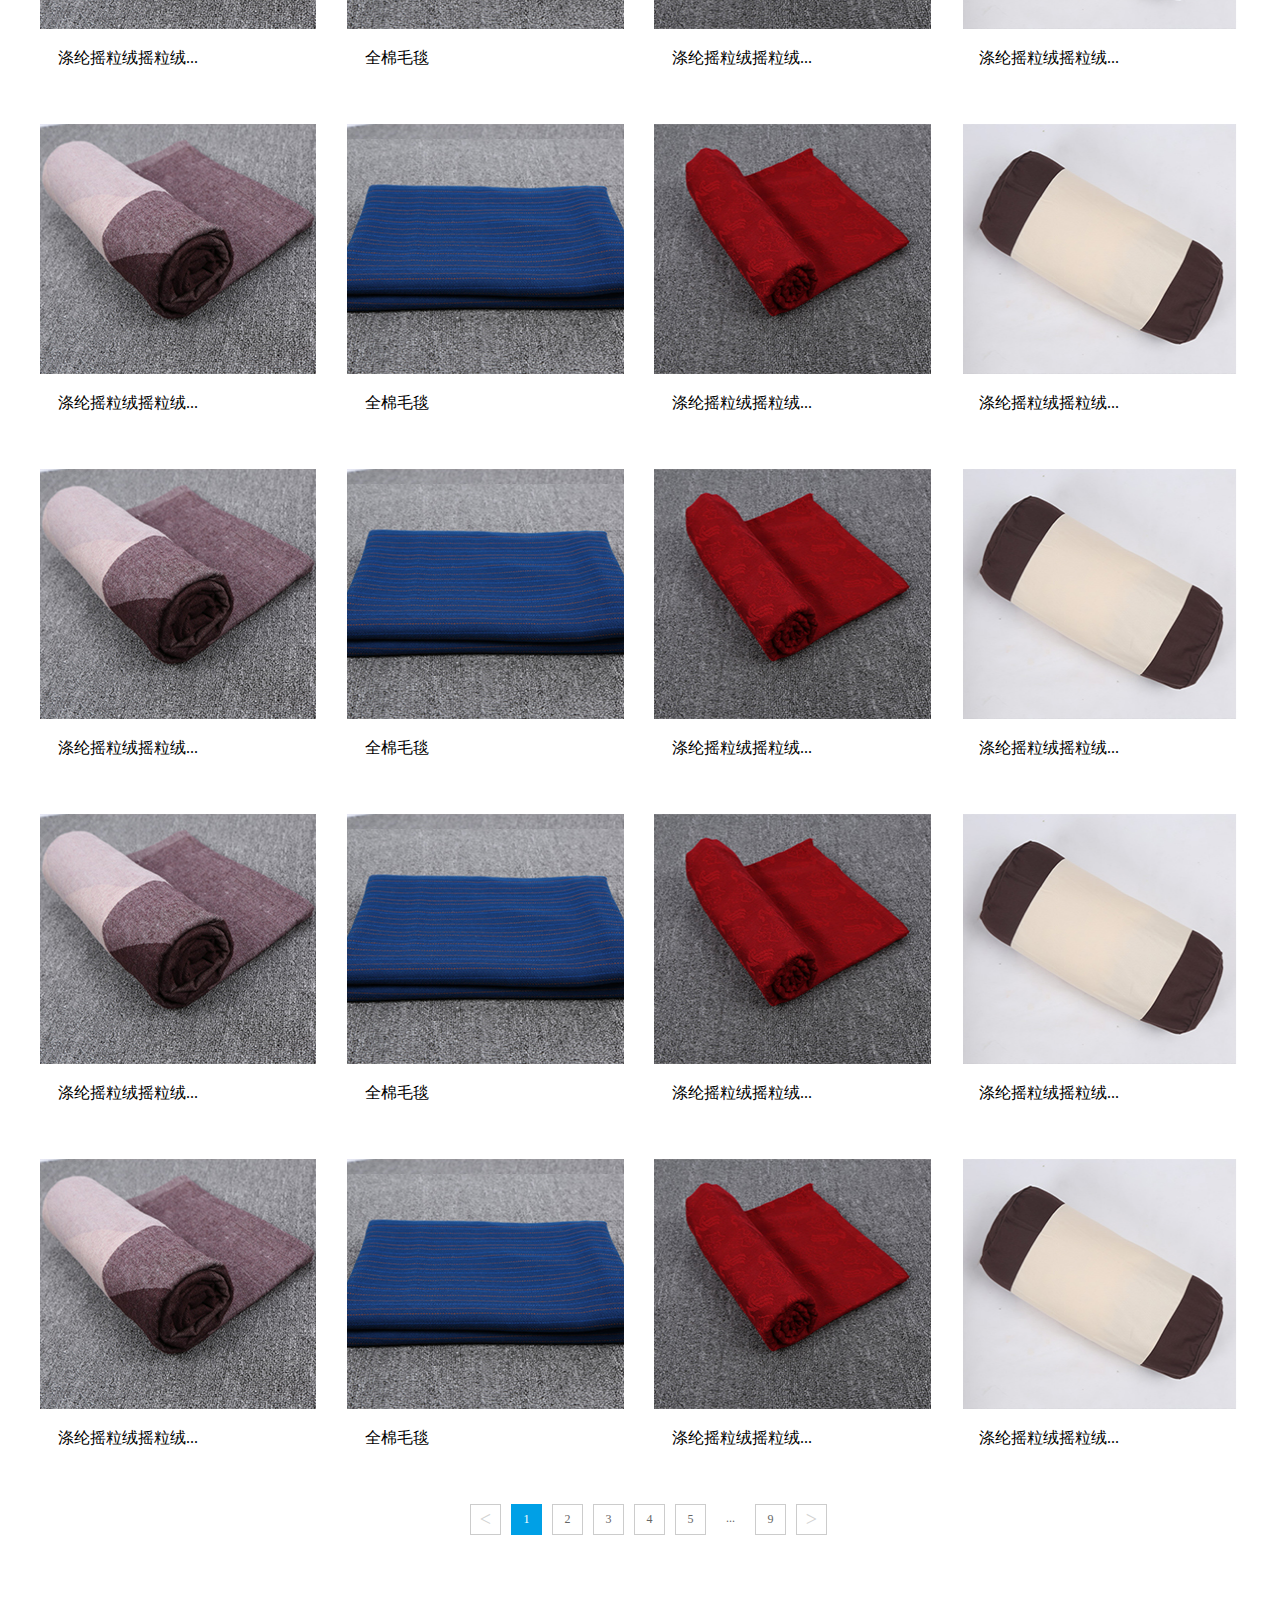
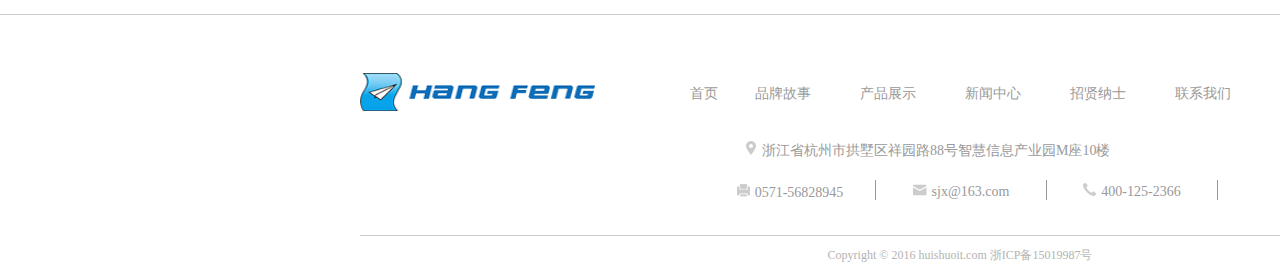
<file: Product.html>
<!DOCTYPE html>
<html lang="en">
<head>
	<meta charset="UTF-8">
	<title>产品展示</title>
	<script src="jquery-1.11.3.js"></script> 
	<link rel="stylesheet" type="text/css" href="css/Product.css">
</head>
<body>
	<div class="nav">
		<div class="navbox">
			<div class="navimg"><img src="img/logo.8b3d0f2.png"></div>
			<ul>
				<li><a href="index.html" style="margin-left:55px;margin-right: 40px;">首页</a></li>
				<li><a href="Brand.html">品牌故事</a></li>
				<li><a href="Product.html">产品展示</a></li>
				<li><a href="new.html">新闻中心</a></li>
				<li><a href="recruit.html">招贤纳士</a></li>
				<li><a href="Contact.html">联系我们</a></li>
			</ul>
			<div class="navce">中文 | Engish</div>
		</div>
	</div>

	<div class="bannr"><img src="img/cpcase.jpg"></div>

	<div class="pshow">
		<p class="p1">我们的产品</p>
		<p class="p2">满足顾客需求，创造共有价值</p>
		<p class="p3">枕头&nbsp;&nbsp;&nbsp;/&nbsp;&nbsp;&nbsp;枕巾&nbsp;&nbsp;&nbsp;/&nbsp;&nbsp;&nbsp;枕套&nbsp;&nbsp;&nbsp;/&nbsp;&nbsp;&nbsp;床单&nbsp;&nbsp;&nbsp;/&nbsp;&nbsp;&nbsp;被芯</p>
	</div>
	<div class="list">
		<div class="linebox"><img src="img/cp1.jpg"><div class="linetext">涤纶摇粒绒摇粒绒...<a href="details.html">了解更多</a></div></div>
		<div class="linebox"><img src="img/cp2.jpg"><div class="linetext">全棉毛毯<a href="details.html">了解更多</a></div></div>
		<div class="linebox"><img src="img/cp3.jpg"><div class="linetext">涤纶摇粒绒摇粒绒...<a href="details.html">了解更多</a></div></div>
		<div class="linebox" style="margin-right: 0;"><img src="img/cp4.jpg"><div class="linetext">涤纶摇粒绒摇粒绒...<a href="#1">了解更多</a></div></div>
	</div>
	<div class="list">
		<div class="linebox"><img src="img/cp1.jpg"><div class="linetext">涤纶摇粒绒摇粒绒...<a href="details.html">了解更多</a></div></div>
		<div class="linebox"><img src="img/cp2.jpg"><div class="linetext">全棉毛毯<a href="details.html">了解更多</a></div></div>
		<div class="linebox"><img src="img/cp3.jpg"><div class="linetext">涤纶摇粒绒摇粒绒...<a href="details.html">了解更多</a></div></div>
		<div class="linebox" style="margin-right: 0;"><img src="img/cp4.jpg"><div class="linetext">涤纶摇粒绒摇粒绒...<a href="#1">了解更多</a></div></div>
	</div>
	<div class="list">
		<div class="linebox"><img src="img/cp1.jpg"><div class="linetext">涤纶摇粒绒摇粒绒...<a href="details.html">了解更多</a></div></div>
		<div class="linebox"><img src="img/cp2.jpg"><div class="linetext">全棉毛毯<a href="details.html">了解更多</a></div></div>
		<div class="linebox"><img src="img/cp3.jpg"><div class="linetext">涤纶摇粒绒摇粒绒...<a href="details.html">了解更多</a></div></div>
		<div class="linebox" style="margin-right: 0;"><img src="img/cp4.jpg"><div class="linetext">涤纶摇粒绒摇粒绒...<a href="#1">了解更多</a></div></div>
	</div>
	<div class="list">
		<div class="linebox"><img src="img/cp1.jpg"><div class="linetext">涤纶摇粒绒摇粒绒...<a href="details.html">了解更多</a></div></div>
		<div class="linebox"><img src="img/cp2.jpg"><div class="linetext">全棉毛毯<a href="details.html">了解更多</a></div></div>
		<div class="linebox"><img src="img/cp3.jpg"><div class="linetext">涤纶摇粒绒摇粒绒...<a href="details.html">了解更多</a></div></div>
		<div class="linebox" style="margin-right: 0;"><img src="img/cp4.jpg"><div class="linetext">涤纶摇粒绒摇粒绒...<a href="#1">了解更多</a></div></div>
	</div>
	<div class="list">
		<div class="linebox"><img src="img/cp1.jpg"><div class="linetext">涤纶摇粒绒摇粒绒...<a href="details.html">了解更多</a></div></div>
		<div class="linebox"><img src="img/cp2.jpg"><div class="linetext">全棉毛毯<a href="details.html">了解更多</a></div></div>
		<div class="linebox"><img src="img/cp3.jpg"><div class="linetext">涤纶摇粒绒摇粒绒...<a href="details.html">了解更多</a></div></div>
		<div class="linebox" style="margin-right: 0;"><img src="img/cp4.jpg"><div class="linetext">涤纶摇粒绒摇粒绒...<a href="#1">了解更多</a></div></div>
	</div>
	<div class="list">
		<div class="linebox"><img src="img/cp1.jpg"><div class="linetext">涤纶摇粒绒摇粒绒...<a href="details.html">了解更多</a></div></div>
		<div class="linebox"><img src="img/cp2.jpg"><div class="linetext">全棉毛毯<a href="details.html">了解更多</a></div></div>
		<div class="linebox"><img src="img/cp3.jpg"><div class="linetext">涤纶摇粒绒摇粒绒...<a href="details.html">了解更多</a></div></div>
		<div class="linebox" style="margin-right: 0;"><img src="img/cp4.jpg"><div class="linetext">涤纶摇粒绒摇粒绒...<a href="#1">了解更多</a></div></div>
	</div>
	<div class="btn">
		<div style="margin-left:430px;color:#d2d2d2;font-size: 20px;"><</div>
		<div style="color:#fff;background:#00a0e6;border: 1px solid #00a0e6;">1</div>
		<div>2</div>
		<div>3</div>
		<div>4</div>
		<div>5</div>
		<div style="border:none;">...</div>
		<div>9</div>
		<div style="color:#d2d2d2;font-size: 20px;">></div>
	</div>
	
	<div class="bottom">
		<div class="logo">
		<div class="weixin">
			<div class="erweima"><img src="img/erweima.jpg">
				<p>关注微信“公众号”</p>
			</div>
			<div class="tiaozi"></div>	
		</div>
		<img src="img/weixin.jpg" id="logo1">	
	</div>
		<div class="btmbox">
			<div class="btnimg"><img src="img/logo.8b3d0f2.png"></div>
			<ul>
				<li style="margin-right: 0px;">首页</li>
				<li>品牌故事</li>
				<li>产品展示</li>
				<li>新闻中心</li>
				<li>招贤纳士</li>
				<li>联系我们</li>
			</ul>
		   
			<div class="dizhi"><img src="img/ditu.jpg" style="margin-right: 5px;">浙江省杭州市拱墅区祥园路88号智慧信息产业园M座10楼</div>
				 <div class="btmlx">
					<div ><img src="img/shafa.jpg">0571-56828945</div>
					<div><img src="img/xin.jpg">sjx@163.com</div>
					<div><img src="img/dianhua.jpg">400-125-2366</div>
				</div>
					</div>
					<div class="btm">Copyright © 2016 huishuoit.com 浙ICP备15019987号</div>
	</div>
</body>
</html>
</file>
<file: css/index.css>
*{
	margin:0;
	padding: 0;
	list-style: none;
	text-decoration: none;
}
/* 导航条 */
.nav{
  background-color: rgba(57,69,83,0.5);
  position: absolute;
  top: 0px;
  width: 1920px;
  height: 90px;
  z-index: 8;
}
.navbox{
	width: 1200px;
	height: 90px;
	margin:0 auto;

}
.navimg{
	width: 236px;
	height: 36px;
	float: left;
	margin-top: 30px;
}
.navbox img{
	width: 100%;
	height: 100%;
}
.nav ul li a{
	font-size:16px;
	color:#fff;
	float: left;
	margin-right: 45px;
	height: 37px;
	margin-top: 36px;
}
.nav ul li a:hover{
	border-bottom: 2px solid #fff;
}
.navce{
	line-height: 90px;
	color: #fff;
	font-size: 14px;
	float: right;
}

/* 轮播 css */
.bannrbox{
	width: 1920px;
	height: 1080px;
	position:relative;
	overflow: hidden;
}
.bannrimg{
	width: 1920px;
	height: 1080px;
	position: relative;
}
.bannrul li{
	width: 1920px;
	height: 1080px;
	float: left;
}
.bannrul li img{
	width: 100%;
	height: 100%;
}
/* 轮播按钮 */
.bannrbtn{
	width: 424px;
	height: 10px;
	position: absolute;
	bottom: 65px;
	left: 754px;
	z-index: 8;
}
.bannrbtn span{
	width: 96px;
	height: 9px;
	margin-left: 10px;
	background:#000;
  	opacity: 0.5;
	float: left;
	cursor: pointer;  
}
.bannrul{
	width: 9600px;
	position: absolute;
}
.bannrbtn span.current{
	background: #fff;
}
</file>
<file: css/Brand.css>
*{
	margin:0;
	padding: 0;
	list-style: none;
	text-decoration: none;
	font-family: "Microsoft YaHei";
}
/* 导航条 */
.nav{
  width: 1920px;
  height: 90px;
  z-index: 8;
}
.navbox{
	width: 1200px;
	height: 90px;
	margin:0 auto;

}
.navimg{
	width: 236px;
	height: 36px;
	float: left;
	margin-top: 30px;
}
.navbox img{
	width: 100%;
	height: 100%;
}
.nav ul li a{
	font-size:16px;
	color:#000;
	float: left;
	margin-right: 45px;
	height: 37px;
	margin-top: 36px;
}
.nav ul li a:hover{
	color:#00a0e6;
	border-bottom: 2px solid #00a0e6;
}
.navce{
	line-height: 90px;
	font-size: 14px;
	float: right;
}

.bannr{
	width: 1920px;
	height: 600px;
}
.bannr{
	width: 100%;
	height: 100%;
}
/*底部*/
.bottom{
	width: 1920px;
	height: 260px;
	border-top:1px solid #ccc;
	position: relative;
}
.btmbox{
	width: 1200px;
	height: 220px;
	margin:0 auto;
	position: relative;
}
.btnimg{
	width: 235px;
	height: 38px;
	margin-top: 58px;
	float: left;
}
.btnimg img{
	width: 100%;
	height: 100%;
}
.btmbox ul{
	width: 600px;
	height: 25px;
	float: left;
	margin-top:70px;
	margin-left: 95px;
}
.btmbox ul li{
	float: left;
	margin-right: 40px;
	color:#999;
	font-size: 14px;
	width: 65px;
	height: 20px;
}
.dizhi{
	width: 380px;
	height: 20px;
	font-size: 14px;
	color: #999;
	margin-left: 150px;
	float: left;
	margin-top:30px;
}
.btmlx{
	width: 550px;
	height: 30px;
	float: left;
	margin-left: 345px;
	margin-top:20px;
}
.btmlx>div{
	font-size: 14px;
	color:#999;
	width: 170px;
	height: 20px;
	float: left;
	border-right: 1px solid #999;
	text-align: center;
}
.btmlx>div>img{
	margin-top: 3px;
	margin-right:5px;
}
.btm{
    font-size: 12px;	
 	font-family: "Microsoft YaHei";
 	color: rgb( 179, 179, 179 );
  	width: 1200px;
	height: 39px;
	border-top: 1px solid #ccc;
	margin:0 auto;
	text-align: center;
	line-height: 39px;
	
}
/* 二维码 */
.weixin{
	width: 138px;
	height: 204px;
	display: none;
}
.erweima{
	width: 138px;
	height: 150px;
	border: 1px solid #7f7f7f;
	
}
.erweima img{
	margin:9px;
	margin-bottom: 0;
}
.weixin p{
	font-size: 12px;
	color:#999;
	text-align: center;
}
.tiaozi{
	width: 1px;
	height: 52px;
	background: #bfbfbf;
	margin:0 auto;
}
.logo{
	width: 138px;
	height: 230px;
	position: absolute;
	bottom: 164px;
	right: 400px;
	z-index: 99;
}
#logo1{
	position: absolute;
	bottom: 0px;
	right: 50px;
}
.logo:hover .weixin{
	display: block;
}
/* 关于 */
.guanyu{
	width: 1920px;
	height:180px;
}
.p1{
    font-size: 36px;
    color: rgb( 51, 51, 51 );
    text-align: center;
    margin-top: 95px;
}
.p2{
    font-size: 20px;
    color: rgb( 102, 102, 102 );
    text-align: center;
    margin-top: 10px;
}
.p3{
	width: 610px;
	height: 28px;
	margin:0 auto;
	margin-top: 75px;

}
.p3 li{
	width: 66px;
	height: 27px;
	float: left;
	margin-right: 66px;
	border-bottom: 2px solid #fff;
	color:#000;
	cursor: pointer;
}
.p3 li:hover{
	color:#00a0e6;
	border-bottom: 2px solid #00a0e6;
}

.p3 li.btnys{
	color:#00a0e6;
	border-bottom: 2px solid #00a0e6;
}
/* 切换 */

.ppry{
	width: 1920px;
	height: 888px;
	background: #f0f5f7;
	margin-top: 8px;
}
.rybox{
	width: 1200px;
	height: 767px;
	margin: 0 auto;
	display: none;
}
.rybox img{
	width: 100%;
	height: 100%;
	margin-top:60px;
}
.ppry .rybox.shide{
	display: block;
}
</file>
<file: css/Contact.css>
*{
	margin:0;
	padding: 0;
	list-style: none;
	text-decoration: none;
	font-family: "Microsoft YaHei";
}
/* 导航条 */
.nav{
  width: 1920px;
  height: 90px;
  z-index: 8;
}
.navbox{
	width: 1200px;
	height: 90px;
	margin:0 auto;

}
.navimg{
	width: 236px;
	height: 36px;
	float: left;
	margin-top: 30px;
}
.navbox img{
	width: 100%;
	height: 100%;
}
.nav ul li a{
	font-size:16px;
	color:#000;
	float: left;
	margin-right: 45px;
	height: 37px;
	margin-top: 36px;
}
.nav ul li a:hover{
	color:#00a0e6;
	border-bottom: 2px solid #00a0e6;
}
.navce{
	line-height: 90px;
	font-size: 14px;
	float: right;
}

.bannr{
	width: 1920px;
	height: 600px;
}
.bannr{
	width: 100%;
	height: 100%;
}
/*底部*/
.bottom{
	width: 1920px;
	height: 260px;
	border-top:1px solid #ccc;
	position: relative;
}
.btmbox{
	width: 1200px;
	height: 220px;
	margin:0 auto;
	position: relative;
}
.btnimg{
	width: 235px;
	height: 38px;
	margin-top: 58px;
	float: left;
}
.btnimg img{
	width: 100%;
	height: 100%;
}
.btmbox ul{
	width: 600px;
	height: 25px;
	float: left;
	margin-top:70px;
	margin-left: 95px;
}
.btmbox ul li{
	float: left;
	margin-right: 40px;
	color:#999;
	font-size: 14px;
	width: 65px;
	height: 20px;
}
.dizhi{
	width: 380px;
	height: 20px;
	font-size: 14px;
	color: #999;
	margin-left: 150px;
	float: left;
	margin-top:30px;
}
.btmlx{
	width: 550px;
	height: 30px;
	float: left;
	margin-left: 345px;
	margin-top:20px;
}
.btmlx>div{
	font-size: 14px;
	color:#999;
	width: 170px;
	height: 20px;
	float: left;
	border-right: 1px solid #999;
	text-align: center;
}
.btmlx>div>img{
	margin-top: 3px;
	margin-right:5px;
}
.btm{
    font-size: 12px;	
 	font-family: "Microsoft YaHei";
 	color: rgb( 179, 179, 179 );
  	width: 1200px;
	height: 39px;
	border-top: 1px solid #ccc;
	margin:0 auto;
	text-align: center;
	line-height: 39px;
	
}
/* 二维码 */
.weixin{
	width: 138px;
	height: 204px;
	display: none;
}
.erweima{
	width: 138px;
	height: 150px;
	border: 1px solid #7f7f7f;
	
}
.erweima img{
	margin:9px;
	margin-bottom: 0;
}
.weixin p{
	font-size: 12px;
	color:#999;
	text-align: center;
}
.tiaozi{
	width: 1px;
	height: 52px;
	background: #bfbfbf;
	margin:0 auto;
}
.logo{
	width: 138px;
	height: 230px;
	position: absolute;
	bottom: 164px;
	right: 400px;
	z-index: 99;
}
#logo1{
	position: absolute;
	bottom: 0px;
	right: 50px;
}
.logo:hover .weixin{
	display: block;
}

.ditu{
	width: 1920px;
	height: 959px;
	position: relative;
}
.ditu img{
	position: absolute;
	left:360px;
	top:-140px;
}
</file>
<file: css/details.css>
*{
	margin:0;
	padding: 0;
	list-style: none;
	text-decoration: none;
	font-family: "Microsoft YaHei";
}
/* 导航条 */
.nav{
  width: 1920px;
  height: 90px;
  z-index: 8;
}
.navbox{
	width: 1200px;
	height: 90px;
	margin:0 auto;

}
.navimg{
	width: 236px;
	height: 36px;
	float: left;
	margin-top: 30px;
}
.navbox img{
	width: 100%;
	height: 100%;
}
.nav ul li a{
	font-size:16px;
	color:#000;
	float: left;
	margin-right: 45px;
	height: 37px;
	margin-top: 36px;
}
.nav ul li a:hover{
	color:#00a0e6;
	border-bottom: 2px solid #00a0e6;
}
.navce{
	line-height: 90px;
	font-size: 14px;
	float: right;
}

.bannr{
	width: 1920px;
	height: 600px;
}
.bannr{
	width: 100%;
	height: 100%;
}
/*底部*/
.bottom{
	width: 1920px;
	height: 260px;
	border-top:1px solid #ccc;
	position: relative;
}
.btmbox{
	width: 1200px;
	height: 220px;
	margin:0 auto;
	position: relative;
}
.btnimg{
	width: 235px;
	height: 38px;
	margin-top: 58px;
	float: left;
}
.btnimg img{
	width: 100%;
	height: 100%;
}
.btmbox ul{
	width: 600px;
	height: 25px;
	float: left;
	margin-top:70px;
	margin-left: 95px;
}
.btmbox ul li{
	float: left;
	margin-right: 40px;
	color:#999;
	font-size: 14px;
	width: 65px;
	height: 20px;
}
.dizhi{
	width: 380px;
	height: 20px;
	font-size: 14px;
	color: #999;
	margin-left: 150px;
	float: left;
	margin-top:30px;
}
.btmlx{
	width: 550px;
	height: 30px;
	float: left;
	margin-left: 345px;
	margin-top:20px;
}
.btmlx>div{
	font-size: 14px;
	color:#999;
	width: 170px;
	height: 20px;
	float: left;
	border-right: 1px solid #999;
	text-align: center;
}
.btmlx>div>img{
	margin-top: 3px;
	margin-right:5px;
}
.btm{
    font-size: 12px;	
 	font-family: "Microsoft YaHei";
 	color: rgb( 179, 179, 179 );
  	width: 1200px;
	height: 39px;
	border-top: 1px solid #ccc;
	margin:0 auto;
	text-align: center;
	line-height: 39px;
	
}
/* 二维码 */
.weixin{
	width: 138px;
	height: 204px;
	display: none;
}
.erweima{
	width: 138px;
	height: 150px;
	border: 1px solid #7f7f7f;
	
}
.erweima img{
	margin:9px;
	margin-bottom: 0;
}
.weixin p{
	font-size: 12px;
	color:#999;
	text-align: center;
}
.tiaozi{
	width: 1px;
	height: 52px;
	background: #bfbfbf;
	margin:0 auto;
}
.logo{
	width: 138px;
	height: 230px;
	position: absolute;
	bottom: 164px;
	right: 400px;
	z-index: 99;
}
#logo1{
	position: absolute;
	bottom: 0px;
	right: 50px;
}
.logo:hover .weixin{
	display: block;
}
/*  */
.bigbox{
	width: 1920px;
	height: 1015px;
	background: #f0f5f7;
}
.box{
	width: 1200px;
	height: 1015px;
	margin:0 auto;

}
.leftbox{
	width: 816px;
	height: 858px;
	background: #fff;
	float: left;
	margin-right: 10px;
	margin-top: 80px;
}
.leftbox img{
	float: left;
	width: 243px;
	height: 187px;
	margin-bottom: 4px;
	margin-right: 4px;
}
.rightbox{
	width: 374px;
	height: 505px;
	background: #fff;
	float: left;
	margin-bottom: 10px;
	margin-top: 80px;
}
.sbox{
	width: 374px;
	height: 115px;
	background: #fff;
	float: left;
}
.listbox{
	width: 300px;
	height: 70px;
	font-size: 16px;
	margin-top: 25px;
	margin-left: 39px;
	position: relative;
	border-bottom: 1px solid #a9a9a9;
}
.rbimg{
	float: left;
	position: absolute;
	top:3px;
}
</file>
<file: css/Lantau.css>
*{
	margin:0;
	padding: 0;
	list-style: none;
	text-decoration: none;
	font-family: "Microsoft YaHei";
}
/* 导航条 */
.nav{
  width: 1920px;
  height: 90px;
  z-index: 8;
}
.navbox{
	width: 1200px;
	height: 90px;
	margin:0 auto;

}
.navimg{
	width: 236px;
	height: 36px;
	float: left;
	margin-top: 30px;
}
.navbox img{
	width: 100%;
	height: 100%;
}
.nav ul li a{
	font-size:16px;
	color:#000;
	float: left;
	margin-right: 45px;
	height: 37px;
	margin-top: 36px;
}
.nav ul li a:hover{
	color:#00a0e6;
	border-bottom: 2px solid #00a0e6;
}
.navce{
	line-height: 90px;
	font-size: 14px;
	float: right;
}

.bannr{
	width: 1920px;
	height: 600px;
}
.bannr{
	width: 100%;
	height: 100%;
}
/*底部*/
.bottom{
	width: 1920px;
	height: 260px;
	border-top:1px solid #ccc;
	position: relative;
}
.btmbox{
	width: 1200px;
	height: 220px;
	margin:0 auto;
	position: relative;
}
.btnimg{
	width: 235px;
	height: 38px;
	margin-top: 58px;
	float: left;
}
.btnimg img{
	width: 100%;
	height: 100%;
}
.btmbox ul{
	width: 600px;
	height: 25px;
	float: left;
	margin-top:70px;
	margin-left: 95px;
}
.btmbox ul li{
	float: left;
	margin-right: 40px;
	color:#999;
	font-size: 14px;
	width: 65px;
	height: 20px;
}
.dizhi{
	width: 380px;
	height: 20px;
	font-size: 14px;
	color: #999;
	margin-left: 150px;
	float: left;
	margin-top:30px;
}
.btmlx{
	width: 550px;
	height: 30px;
	float: left;
	margin-left: 345px;
	margin-top:20px;
}
.btmlx>div{
	font-size: 14px;
	color:#999;
	width: 170px;
	height: 20px;
	float: left;
	border-right: 1px solid #999;
	text-align: center;
}
.btmlx>div>img{
	margin-top: 3px;
	margin-right:5px;
}
.btm{
    font-size: 12px;	
 	font-family: "Microsoft YaHei";
 	color: rgb( 179, 179, 179 );
  	width: 1200px;
	height: 39px;
	border-top: 1px solid #ccc;
	margin:0 auto;
	text-align: center;
	line-height: 39px;
	
}
/* 二维码 */
.weixin{
	width: 138px;
	height: 204px;
	display: none;
}
.erweima{
	width: 138px;
	height: 150px;
	border: 1px solid #7f7f7f;
	
}
.erweima img{
	margin:9px;
	margin-bottom: 0;
}
.weixin p{
	font-size: 12px;
	color:#999;
	text-align: center;
}
.tiaozi{
	width: 1px;
	height: 52px;
	background: #bfbfbf;
	margin:0 auto;
}
.logo{
	width: 138px;
	height: 230px;
	position: absolute;
	bottom: 164px;
	right: 400px;
	z-index: 99;
}
#logo1{
	position: absolute;
	bottom: 0px;
	right: 50px;
}
.logo:hover .weixin{
	display: block;
}


/* 内容 */
.tbar{
	height: 227px;
	width: 1920px;
	text-align: center;
	background:#f5fafc;
}
.subject{
	width: 1920px;
	height: 1510px;
	background:#f5fafc;
}
.content{
	width: 1200px;
	height: 1510px;
	margin:0 auto;
}
.linear{
	width: 1152px;
	height: 1px;
	background: linear-gradient(90deg,#fafafa,#333,#fafafa);
	margin:0 auto;
	margin-top: 25px;
}
.deta{
	width: 1065px;
	height: 42px;
	font-size: 14px;
	color:#333;
	text-indent: 25px;
	margin:0 auto;
	letter-spacing:2px;
	text-align: left;
	margin-top:36px;
}
.img1{
	width: 1200px;
	height: 697px;
	margin-bottom: 14px;
}
.des{
	width: 1057px;
	height: 77px;
	font-size: 14px;
	color:#333;
	letter-spacing:2px;
	margin-left: 66px;
	float: left;
	line-height: 23px;
}
</file>
<file: css/new.css>
*{
	margin:0;
	padding: 0;
	list-style: none;
	text-decoration: none;
	font-family: "Microsoft YaHei";
}
/* 导航条 */
.nav{
  width: 1920px;
  height: 90px;
  z-index: 8;
}
.navbox{
	width: 1200px;
	height: 90px;
	margin:0 auto;

}
.navimg{
	width: 236px;
	height: 36px;
	float: left;
	margin-top: 30px;
}
.navbox img{
	width: 100%;
	height: 100%;
}
.nav ul li a{
	font-size:16px;
	color:#000;
	float: left;
	margin-right: 45px;
	height: 37px;
	margin-top: 36px;
}
.nav ul li a:hover{
	color:#00a0e6;
	border-bottom: 2px solid #00a0e6;
}
.navce{
	line-height: 90px;
	font-size: 14px;
	float: right;
}

.bannr{
	width: 1920px;
	height: 600px;
}
.bannr{
	width: 100%;
	height: 100%;
}
/*底部*/
.bottom{
	width: 1920px;
	height: 260px;
	border-top:1px solid #ccc;
	position: relative;
}
.btmbox{
	width: 1200px;
	height: 220px;
	margin:0 auto;
	position: relative;
}
.btnimg{
	width: 235px;
	height: 38px;
	margin-top: 58px;
	float: left;
}
.btnimg img{
	width: 100%;
	height: 100%;
}
.btmbox ul{
	width: 600px;
	height: 25px;
	float: left;
	margin-top:70px;
	margin-left: 95px;
}
.btmbox ul li{
	float: left;
	margin-right: 40px;
	color:#999;
	font-size: 14px;
	width: 65px;
	height: 20px;
}
.dizhi{
	width: 380px;
	height: 20px;
	font-size: 14px;
	color: #999;
	margin-left: 150px;
	float: left;
	margin-top:30px;
}
.btmlx{
	width: 550px;
	height: 30px;
	float: left;
	margin-left: 345px;
	margin-top:20px;
}
.btmlx>div{
	font-size: 14px;
	color:#999;
	width: 170px;
	height: 20px;
	float: left;
	border-right: 1px solid #999;
	text-align: center;
}
.btmlx>div>img{
	margin-top: 3px;
	margin-right:5px;
}
.btm{
    font-size: 12px;	
 	font-family: "Microsoft YaHei";
 	color: rgb( 179, 179, 179 );
  	width: 1200px;
	height: 39px;
	border-top: 1px solid #ccc;
	margin:0 auto;
	text-align: center;
	line-height: 39px;
	
}
/* 二维码 */
.weixin{
	width: 138px;
	height: 204px;
	display: none;
}
.erweima{
	width: 138px;
	height: 150px;
	border: 1px solid #7f7f7f;
	
}
.erweima img{
	margin:9px;
	margin-bottom: 0;
}
.weixin p{
	font-size: 12px;
	color:#999;
	text-align: center;
}
.tiaozi{
	width: 1px;
	height: 52px;
	background: #bfbfbf;
	margin:0 auto;
}
.logo{
	width: 138px;
	height: 230px;
	position: absolute;
	bottom: 164px;
	right: 400px;
	z-index: 99;
}
#logo1{
	position: absolute;
	bottom: 0px;
	right: 50px;
}
.logo:hover .weixin{
	display: block;
}

/* 关于 */
.guanyu{
	width: 1920px;
	height:180px;
}
.p1{
    font-size: 36px;
    color: rgb( 51, 51, 51 );
    text-align: center;
    margin-top: 95px;
}
.p2{
    font-size: 20px;
    color: rgb( 102, 102, 102 );
    text-align: center;
    margin-top: 10px;
}
.p3{
	width: 473px;
	height: 28px;
	margin:0 auto;
	margin-top: 75px;

}
.p3 li{
	width: 66px;
	height: 27px;
	float: left;
	margin-right: 66px;
	border-bottom: 2px solid #fff;
	color:#000;
	cursor: pointer;
}
.p3 li:hover{
	color:#00a0e6;
	border-bottom: 2px solid #00a0e6;
}

.p3 li.btnys{
	color:#00a0e6;
	border-bottom: 2px solid #00a0e6;
}
/* 内容 */
.list{
	width: 1920px;
	height: 1745px;
	background: #f0f5f7;
}
.listbox{
	width: 1200px;
	height: 220px;
	background: #f0f5f7;
	margin:0 auto;
}

.sbox{
	width: 580px;
	height: 220px;
	float: left;
	background: #fff;
}
.sbox:hover{
	box-shadow: 0 4px 8px 0 rgba(0, 0, 0, 0.2), 0 6px 20px 0 rgba(0, 0, 0, 0.19);
}
.pbox{
	width: 359px;
	height: 220px;
	float: right;
}
.pbox p{
	margin-left: 18px;
	margin-right: 30px;
}
.p_1{
	font-size: 16px;
	color: #333;
	margin-top: 40px;
	margin-bottom: 11px;
}
.p_2{
	font-size: 12px;
	color: #999;
	margin-bottom: 13px;
}
.p_3{
	font-size: 14px;
	color: #666;
	margin-bottom: 3px;
}
.p_4{
	font-size: 30px;
	color: #999;
	cursor: pointer;
	margin-left: 18px;
}
/* 按钮 */
.btn{
	width: 1200px;
	height: 30px;
	margin:0 auto;
	margin-top: 60px;
	
}
.btn div{
	width: 29px;
	height: 29px;
	border: 1px solid #ccc;
	margin-right: 10px;
	float: left;
	line-height: 29px;
	text-align: center;
	font-size: 12px;
	color:#666;
}
.btn div:hover{
	color:#fff;
	background: #00a0e6;
	border: 1px solid #00a0e6;
}
</file>
<file: css/Park.css>
*{
	margin:0;
	padding: 0;
	list-style: none;
	text-decoration: none;
	font-family: "Microsoft YaHei";
}
/* 导航条 */
.nav{
  width: 1920px;
  height: 90px;
  z-index: 8;
}
.navbox{
	width: 1200px;
	height: 90px;
	margin:0 auto;

}
.navimg{
	width: 236px;
	height: 36px;
	float: left;
	margin-top: 30px;
}
.navbox img{
	width: 100%;
	height: 100%;
}
.nav ul li a{
	font-size:16px;
	color:#000;
	float: left;
	margin-right: 45px;
	height: 37px;
	margin-top: 36px;
}
.nav ul li a:hover{
	color:#00a0e6;
	border-bottom: 2px solid #00a0e6;
}
.navce{
	line-height: 90px;
	font-size: 14px;
	float: right;
}

.bannr{
	width: 1920px;
	height: 600px;
}
.bannr{
	width: 100%;
	height: 100%;
}
/*底部*/
.bottom{
	width: 1920px;
	height: 260px;
	border-top:1px solid #ccc;
	position: relative;
}
.btmbox{
	width: 1200px;
	height: 220px;
	margin:0 auto;
	position: relative;
}
.btnimg{
	width: 235px;
	height: 38px;
	margin-top: 58px;
	float: left;
}
.btnimg img{
	width: 100%;
	height: 100%;
}
.btmbox ul{
	width: 600px;
	height: 25px;
	float: left;
	margin-top:70px;
	margin-left: 95px;
}
.btmbox ul li{
	float: left;
	margin-right: 40px;
	color:#999;
	font-size: 14px;
	width: 65px;
	height: 20px;
}
.dizhi{
	width: 380px;
	height: 20px;
	font-size: 14px;
	color: #999;
	margin-left: 150px;
	float: left;
	margin-top:30px;
}
.btmlx{
	width: 550px;
	height: 30px;
	float: left;
	margin-left: 345px;
	margin-top:20px;
}
.btmlx>div{
	font-size: 14px;
	color:#999;
	width: 170px;
	height: 20px;
	float: left;
	border-right: 1px solid #999;
	text-align: center;
}
.btmlx>div>img{
	margin-top: 3px;
	margin-right:5px;
}
.btm{
    font-size: 12px;	
 	font-family: "Microsoft YaHei";
 	color: rgb( 179, 179, 179 );
  	width: 1200px;
	height: 39px;
	border-top: 1px solid #ccc;
	margin:0 auto;
	text-align: center;
	line-height: 39px;
	
}
/* 二维码 */
.weixin{
	width: 138px;
	height: 204px;
	display: none;
}
.erweima{
	width: 138px;
	height: 150px;
	border: 1px solid #7f7f7f;
	
}
.erweima img{
	margin:9px;
	margin-bottom: 0;
}
.weixin p{
	font-size: 12px;
	color:#999;
	text-align: center;
}
.tiaozi{
	width: 1px;
	height: 52px;
	background: #bfbfbf;
	margin:0 auto;
}
.logo{
	width: 138px;
	height: 230px;
	position: absolute;
	bottom: 164px;
	right: 400px;
	z-index: 99;
}
#logo1{
	position: absolute;
	bottom: 0px;
	right: 50px;
}
.logo:hover .weixin{
	display: block;
}


/* 内容 */
.tbar{
	height: 197px;
	width: 1920px;
	text-align: center;
}
.subject{
	width: 1920px;
	height: 1072px;
	background:#f5fafc;
}
.content{
	width: 1200px;
	height: 1072px;
	margin:0 auto;
}
.linear{
	width: 1152px;
	height: 1px;
	background: linear-gradient(90deg,#fafafa,#333,#fafafa);
	margin:0 auto;
	margin-top: 25px;
}
.deta{
	width: 1065px;
	height: 42px;
	font-size: 14px;
	color:#333;
	text-indent: 25px;
	margin:0 auto;
	letter-spacing:2px;
	text-align: left;
	margin-top:36px;
}
.img1{
	width: 640px;
	height: 900px;
	margin-right: 12px;
	float: left;
	margin-top: 30px;
}
.img2,.img3{
	width: 548px;
	height: 445px;
	float: left;
}
.des{
	width: 1057px;
	height: 77px;
	font-size: 14px;
	color:#333;
	letter-spacing:2px;
	text-indent: 25px;
	margin-left: 63px;
	float: left;
	line-height: 23px;
	margin-top: 35px;
}
</file>
<file: css/Product.css>
*{
	margin:0;
	padding: 0;
	list-style: none;
	text-decoration: none;
	font-family: "Microsoft YaHei";
}
/* 导航条 */
.nav{
  width: 1920px;
  height: 90px;
  z-index: 8;
}
.navbox{
	width: 1200px;
	height: 90px;
	margin:0 auto;

}
.navimg{
	width: 236px;
	height: 36px;
	float: left;
	margin-top: 30px;
}
.navbox img{
	width: 100%;
	height: 100%;
}
.nav ul li a{
	font-size:16px;
	color:#000;
	float: left;
	margin-right: 45px;
	height: 37px;
	margin-top: 36px;
}
.nav ul li a:hover{
	color:#00a0e6;
	border-bottom: 2px solid #00a0e6;
}
.navce{
	line-height: 90px;
	font-size: 14px;
	float: right;
}

.bannr{
	width: 1920px;
	height: 600px;
}
.bannr{
	width: 100%;
	height: 100%;
}
/* 产品展示 */
.pshow{
	width: 1200px;
	margin:0 auto;
	text-align: center;
}
.p1 {
  font-size: 36px;
  font-family: "Microsoft YaHei";
  color: rgb( 51, 51, 51 );
  text-transform: uppercase;
  margin-top: 100px;
}
.p2 {
  font-size: 20px;
  font-family: "Microsoft YaHei";
  color: rgb( 102, 102, 102 );
  text-transform: uppercase;
  margin-top: 10px;
}
.p3 {
  font-size: 16px;
  font-family: "Microsoft YaHei";
  color: rgb( 102, 102, 102 );
  text-transform: uppercase;
  margin-top: 50px;
  margin-bottom: 83px;
}

.list{
	width: 1200px;
	height: 345px;
	margin:0 auto;
}
.linebox{
	height: 305px;
	width: 277px;
	float: left;
	margin-right: 30px;
}
.linebox img{
	width: 100%;
	height: 250px;
}
.linetext{
	width: 277px;
	height: 50px;
	line-height: 50px;
	font-size: 16px;
	text-indent: 18px;
}
.linetext a{
	font-size: 16px;
	color: #00a0e6;
	float: right;
	margin-right: 20px;
	display: none;
}
.linebox:hover .linetext a{
	display: block;	
}
.linebox:hover{
	box-shadow: 0 4px 8px 0 rgba(0, 0, 0, 0.2), 0 6px 20px 0 rgba(0, 0, 0, 0.19);
}
.btn{
	width: 1200px;
	height: 30px;
	margin:0 auto;
	margin-bottom:80px;

}
.btn div{
	width: 29px;
	height: 29px;
	border: 1px solid #ccc;
	margin-right: 10px;
	float: left;
	line-height: 29px;
	text-align: center;
	font-size: 12px;
	color:#666;
}
.btn div:hover{
	color:#fff;
	background: #00a0e6;
	border: 1px solid #00a0e6;
}
/*底部*/
.bottom{
	width: 1920px;
	height: 260px;
	border-top:1px solid #ccc;
	position: relative;
}
.btmbox{
	width: 1200px;
	height: 220px;
	margin:0 auto;
	position: relative;
}
.btnimg{
	width: 235px;
	height: 38px;
	margin-top: 58px;
	float: left;
}
.btnimg img{
	width: 100%;
	height: 100%;
}
.btmbox ul{
	width: 600px;
	height: 25px;
	float: left;
	margin-top:70px;
	margin-left: 95px;
}
.btmbox ul li{
	float: left;
	margin-right: 40px;
	color:#999;
	font-size: 14px;
	width: 65px;
	height: 20px;
}
.dizhi{
	width: 380px;
	height: 20px;
	font-size: 14px;
	color: #999;
	margin-left: 150px;
	float: left;
	margin-top:30px;
}
.btmlx{
	width: 550px;
	height: 30px;
	float: left;
	margin-left: 345px;
	margin-top:20px;
}
.btmlx>div{
	font-size: 14px;
	color:#999;
	width: 170px;
	height: 20px;
	float: left;
	border-right: 1px solid #999;
	text-align: center;
}
.btmlx>div>img{
	margin-top: 3px;
	margin-right:5px;
}
.btm{
    font-size: 12px;	
 	font-family: "Microsoft YaHei";
 	color: rgb( 179, 179, 179 );
  	width: 1200px;
	height: 39px;
	border-top: 1px solid #ccc;
	margin:0 auto;
	text-align: center;
	line-height: 39px;
	
}
/* 二维码 */
.weixin{
	width: 138px;
	height: 204px;
	display: none;
}
.erweima{
	width: 138px;
	height: 150px;
	border: 1px solid #7f7f7f;
	
}
.erweima img{
	margin:9px;
	margin-bottom: 0;
}
.weixin p{
	font-size: 12px;
	color:#999;
	text-align: center;
}
.tiaozi{
	width: 1px;
	height: 52px;
	background: #bfbfbf;
	margin:0 auto;
}
.logo{
	width: 138px;
	height: 230px;
	position: absolute;
	bottom: 164px;
	right: 400px;
	z-index: 99;
}
#logo1{
	position: absolute;
	bottom: 0px;
	right: 50px;
}
.logo:hover .weixin{
	display: block;
}
</file>
